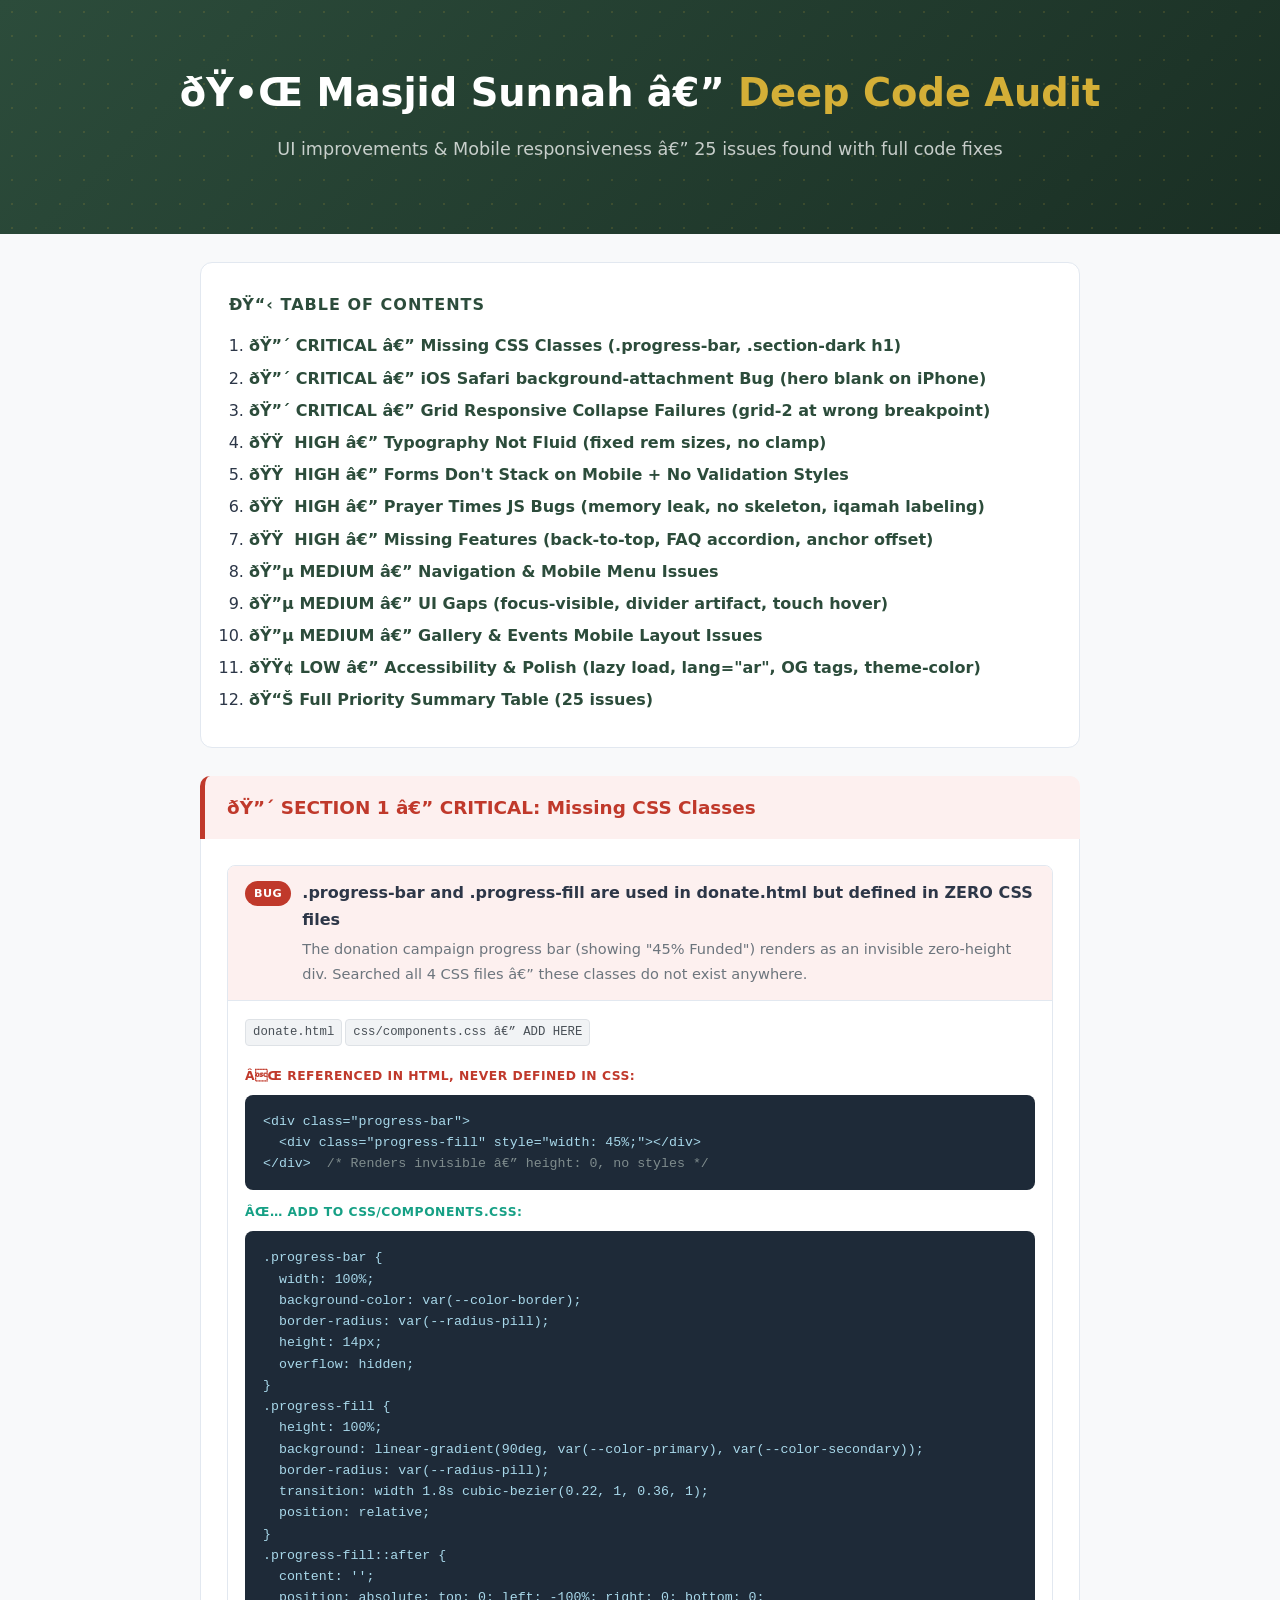
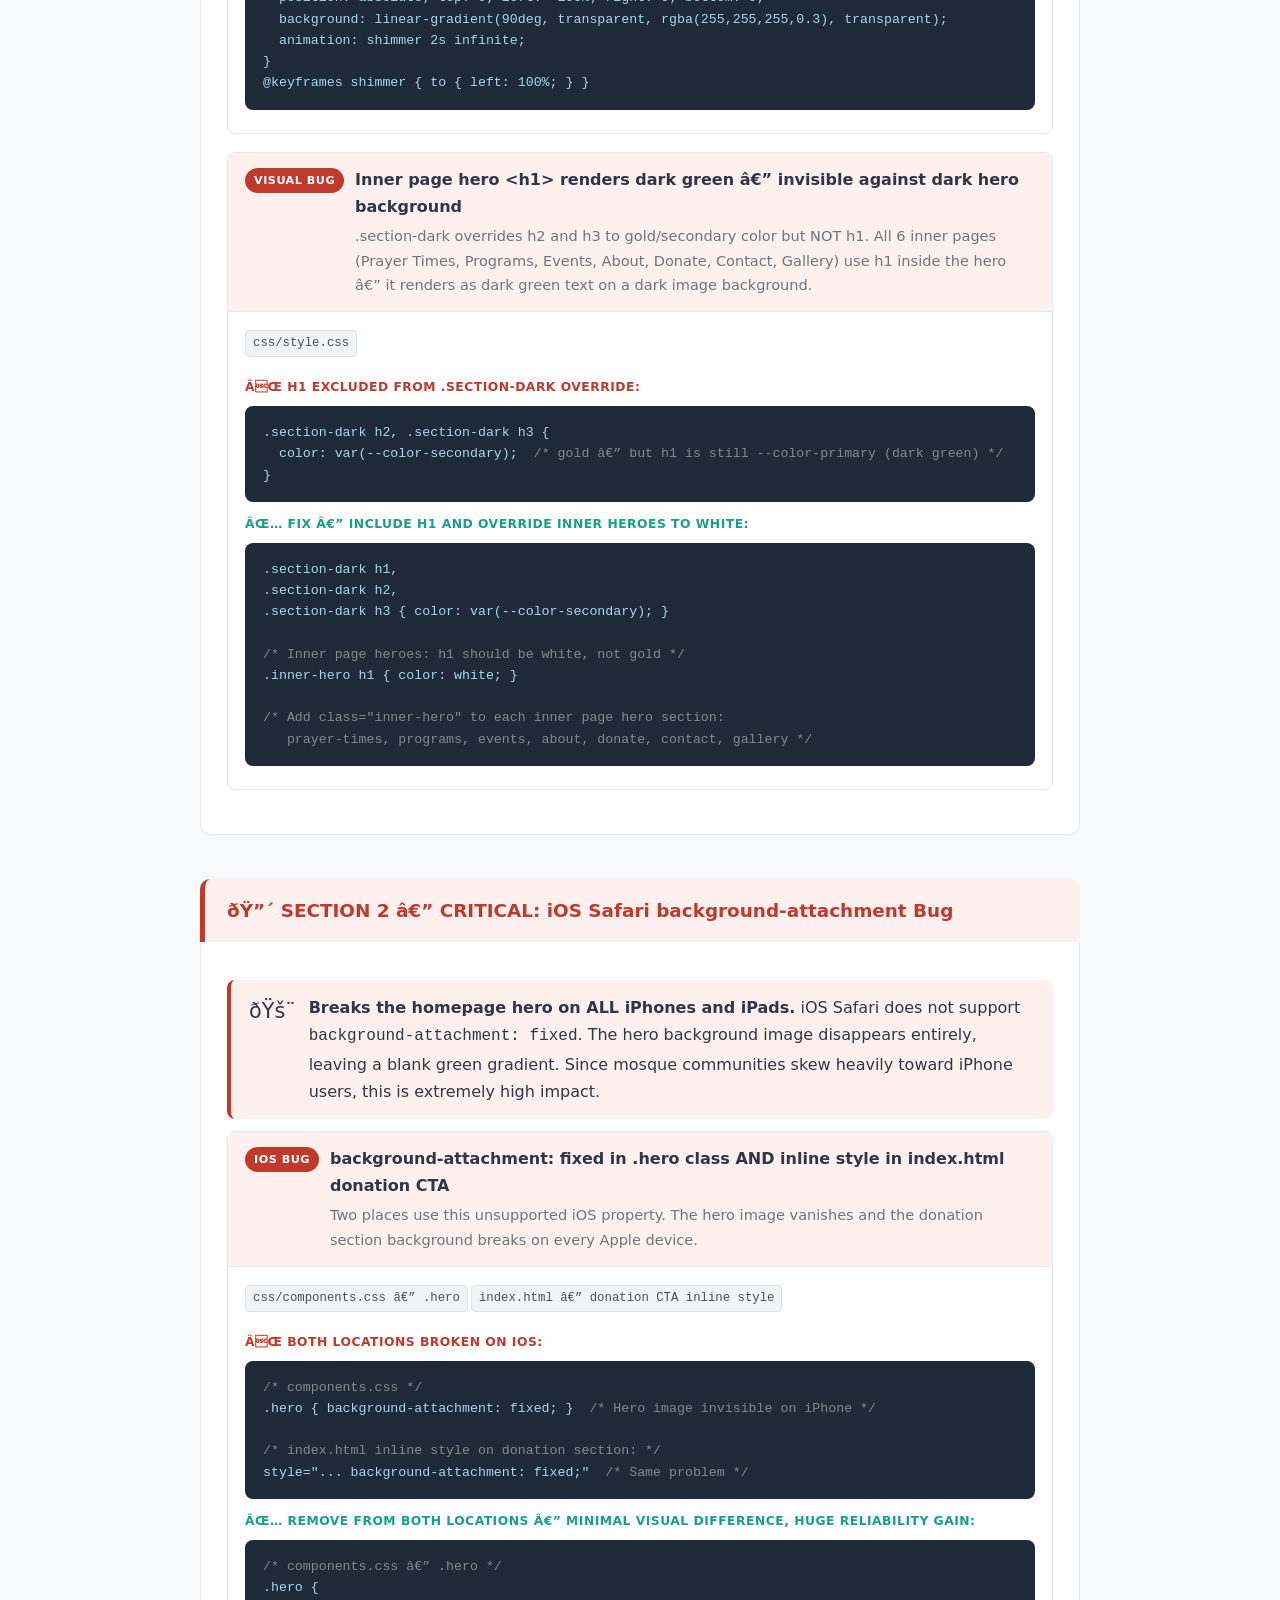
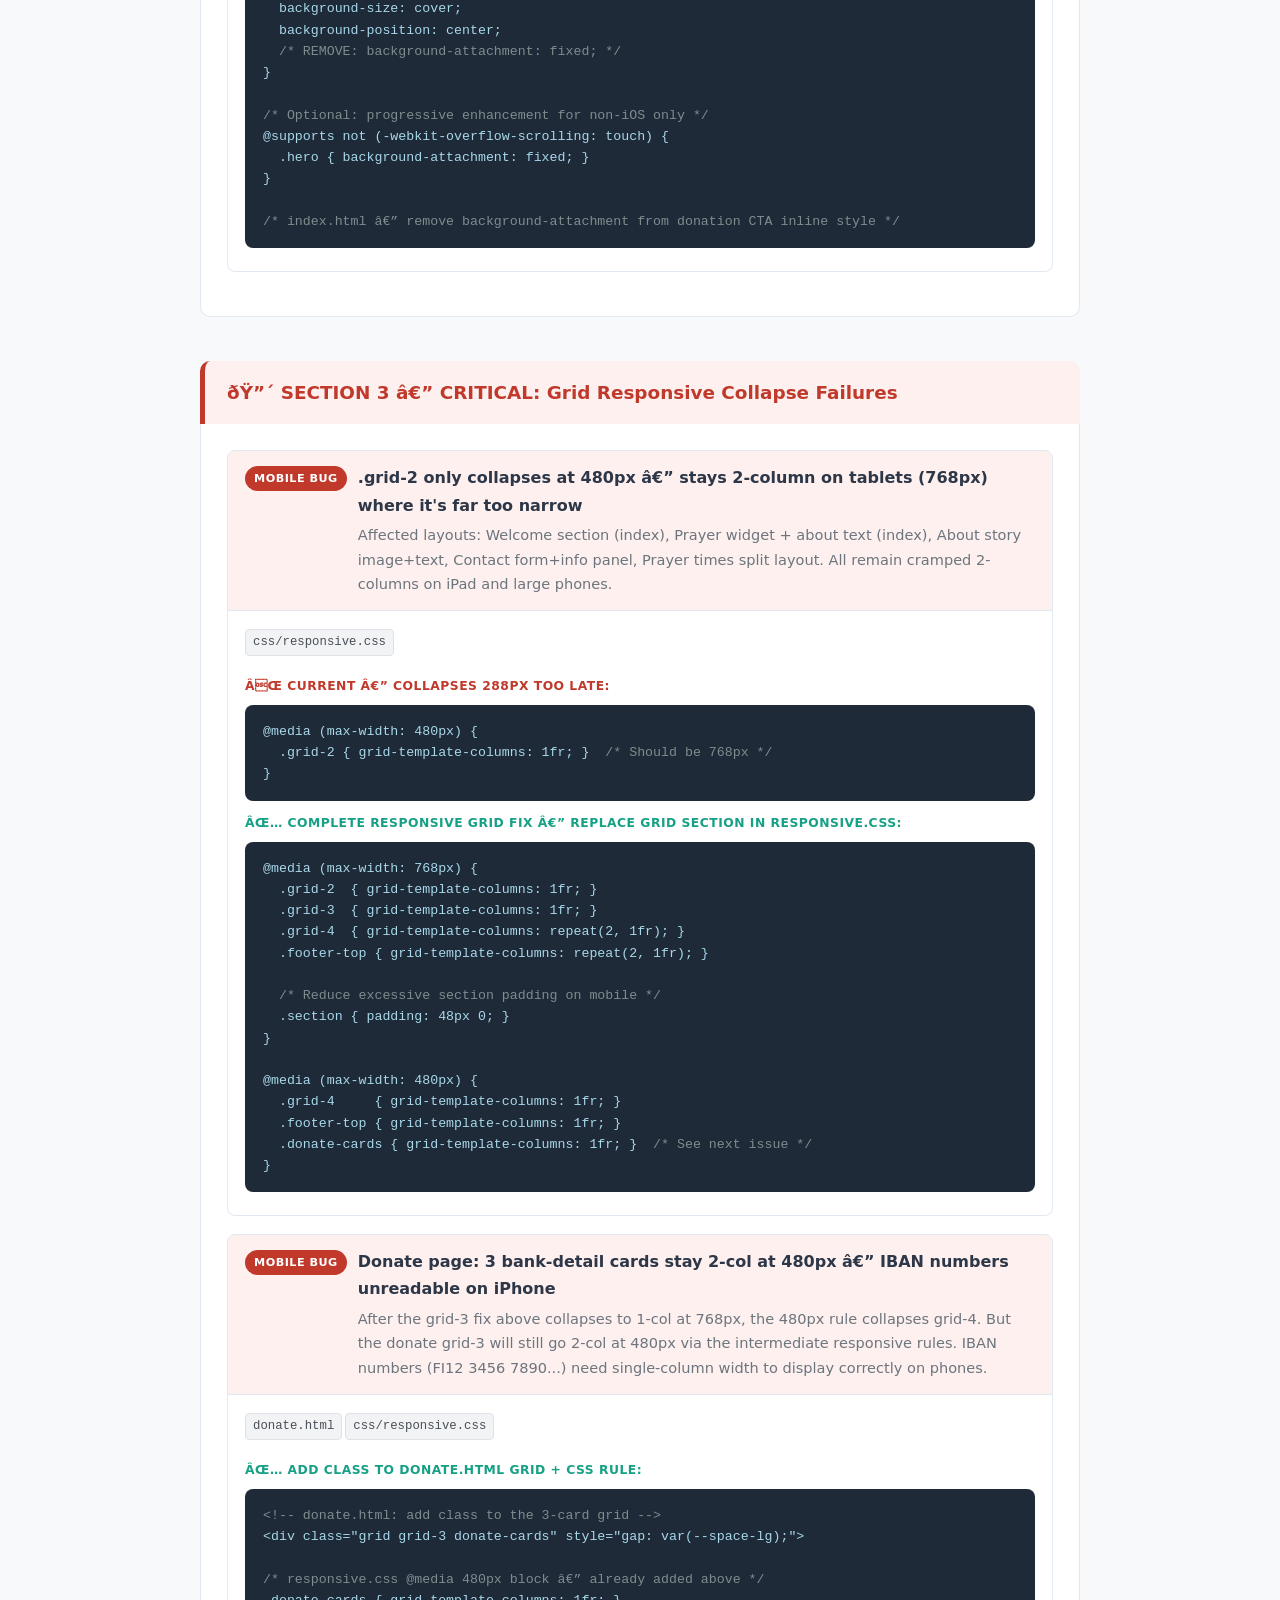
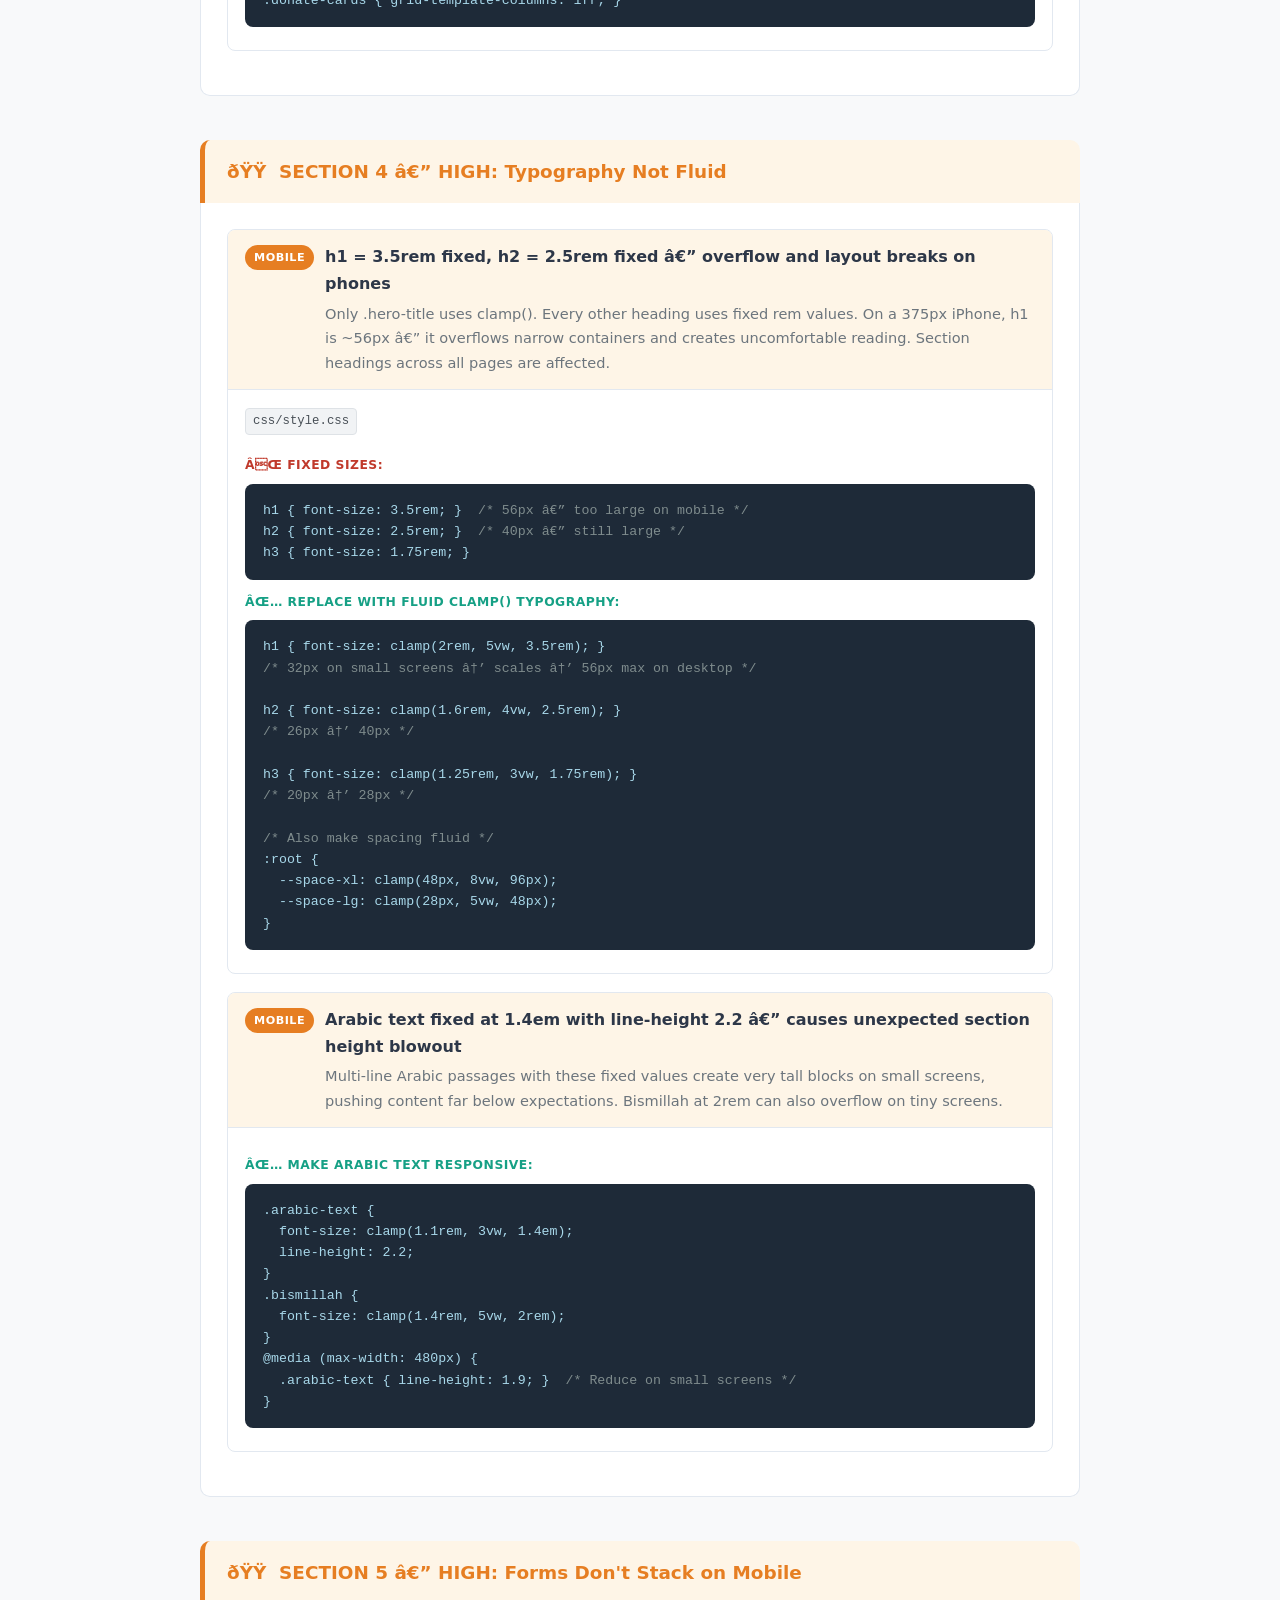
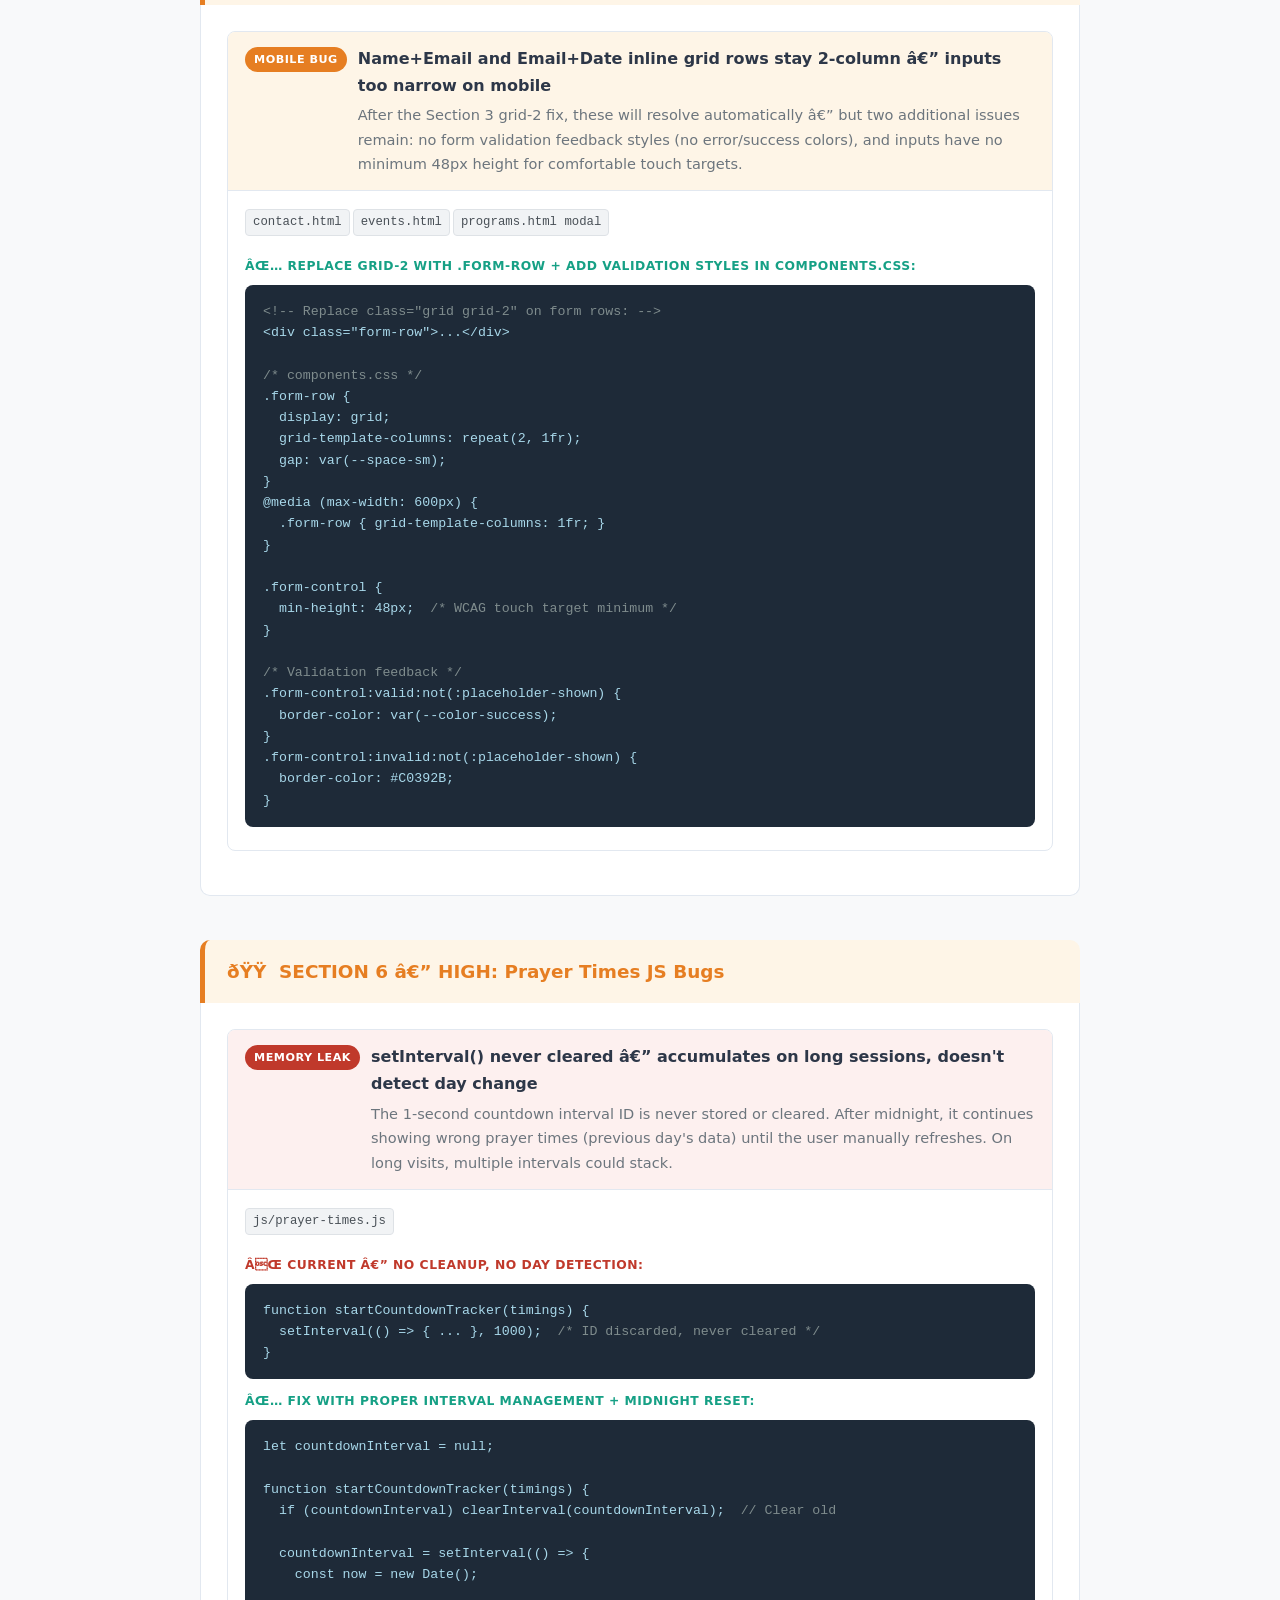
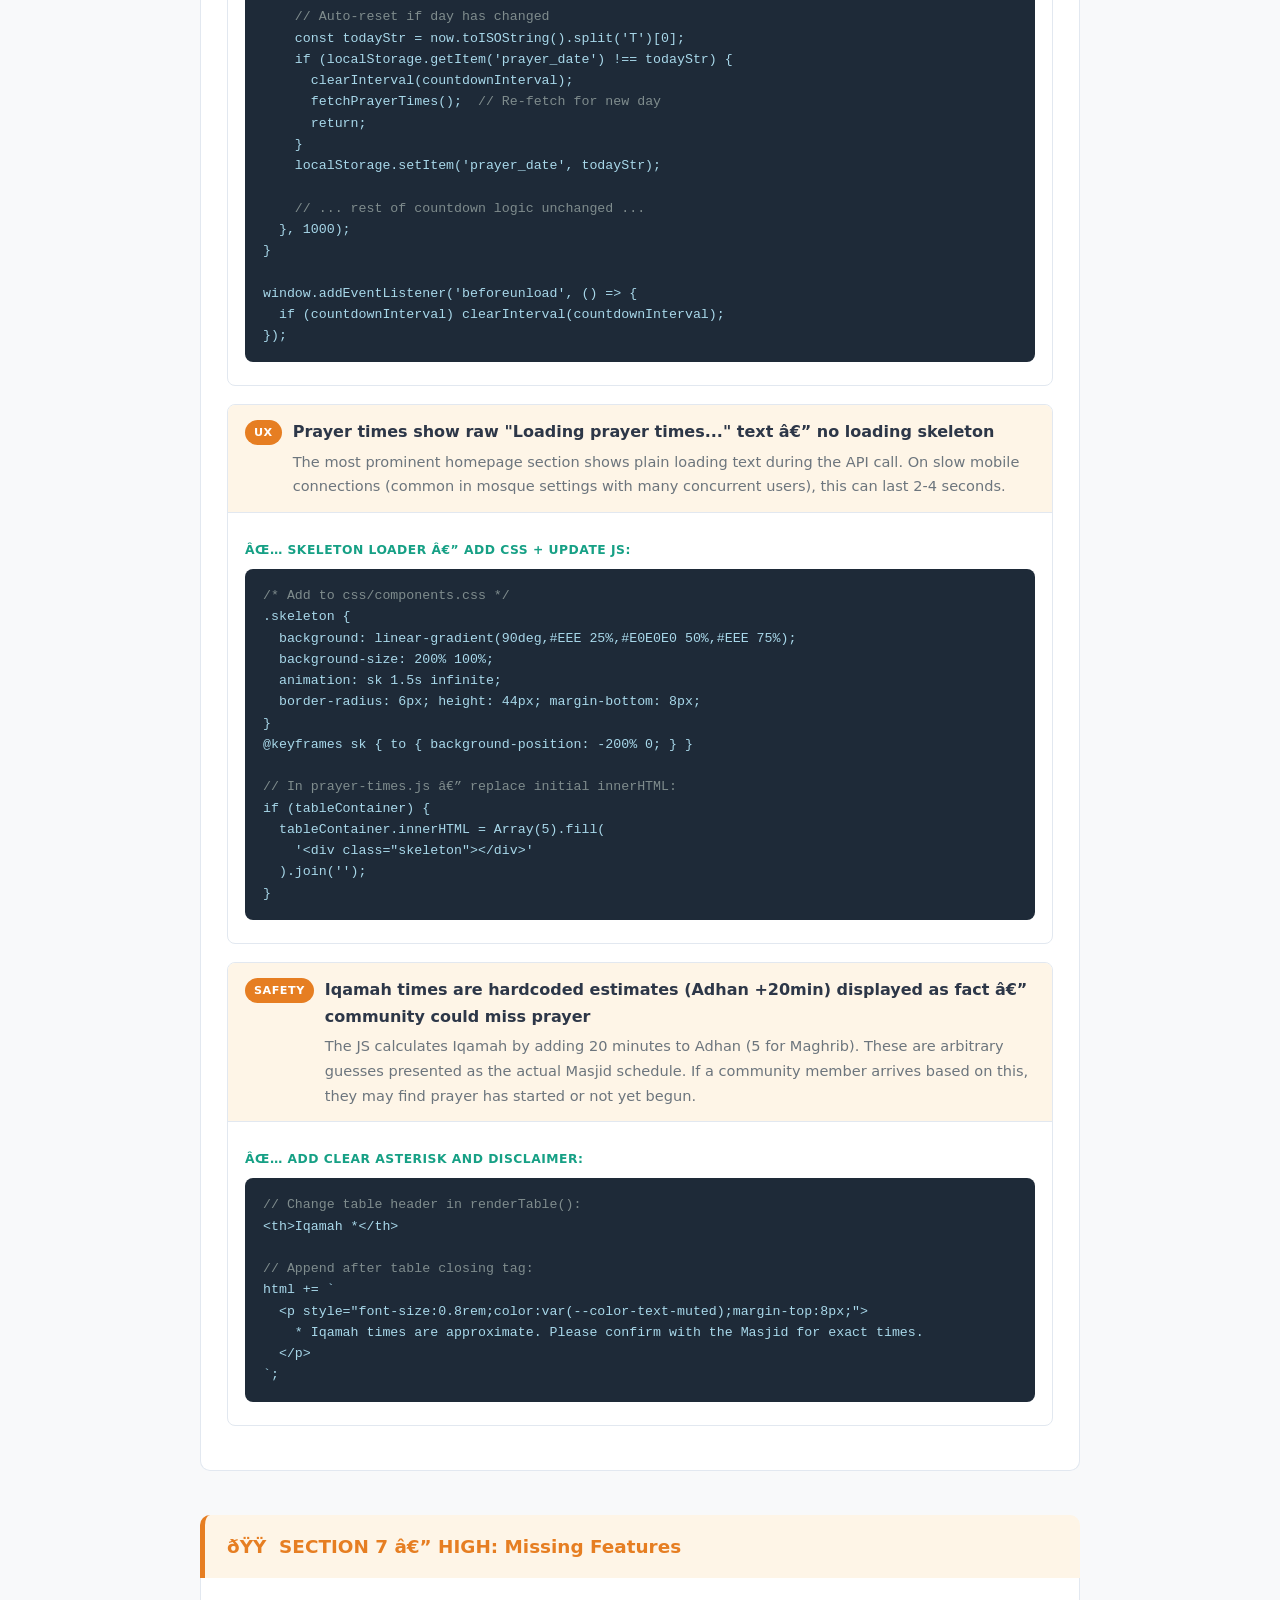
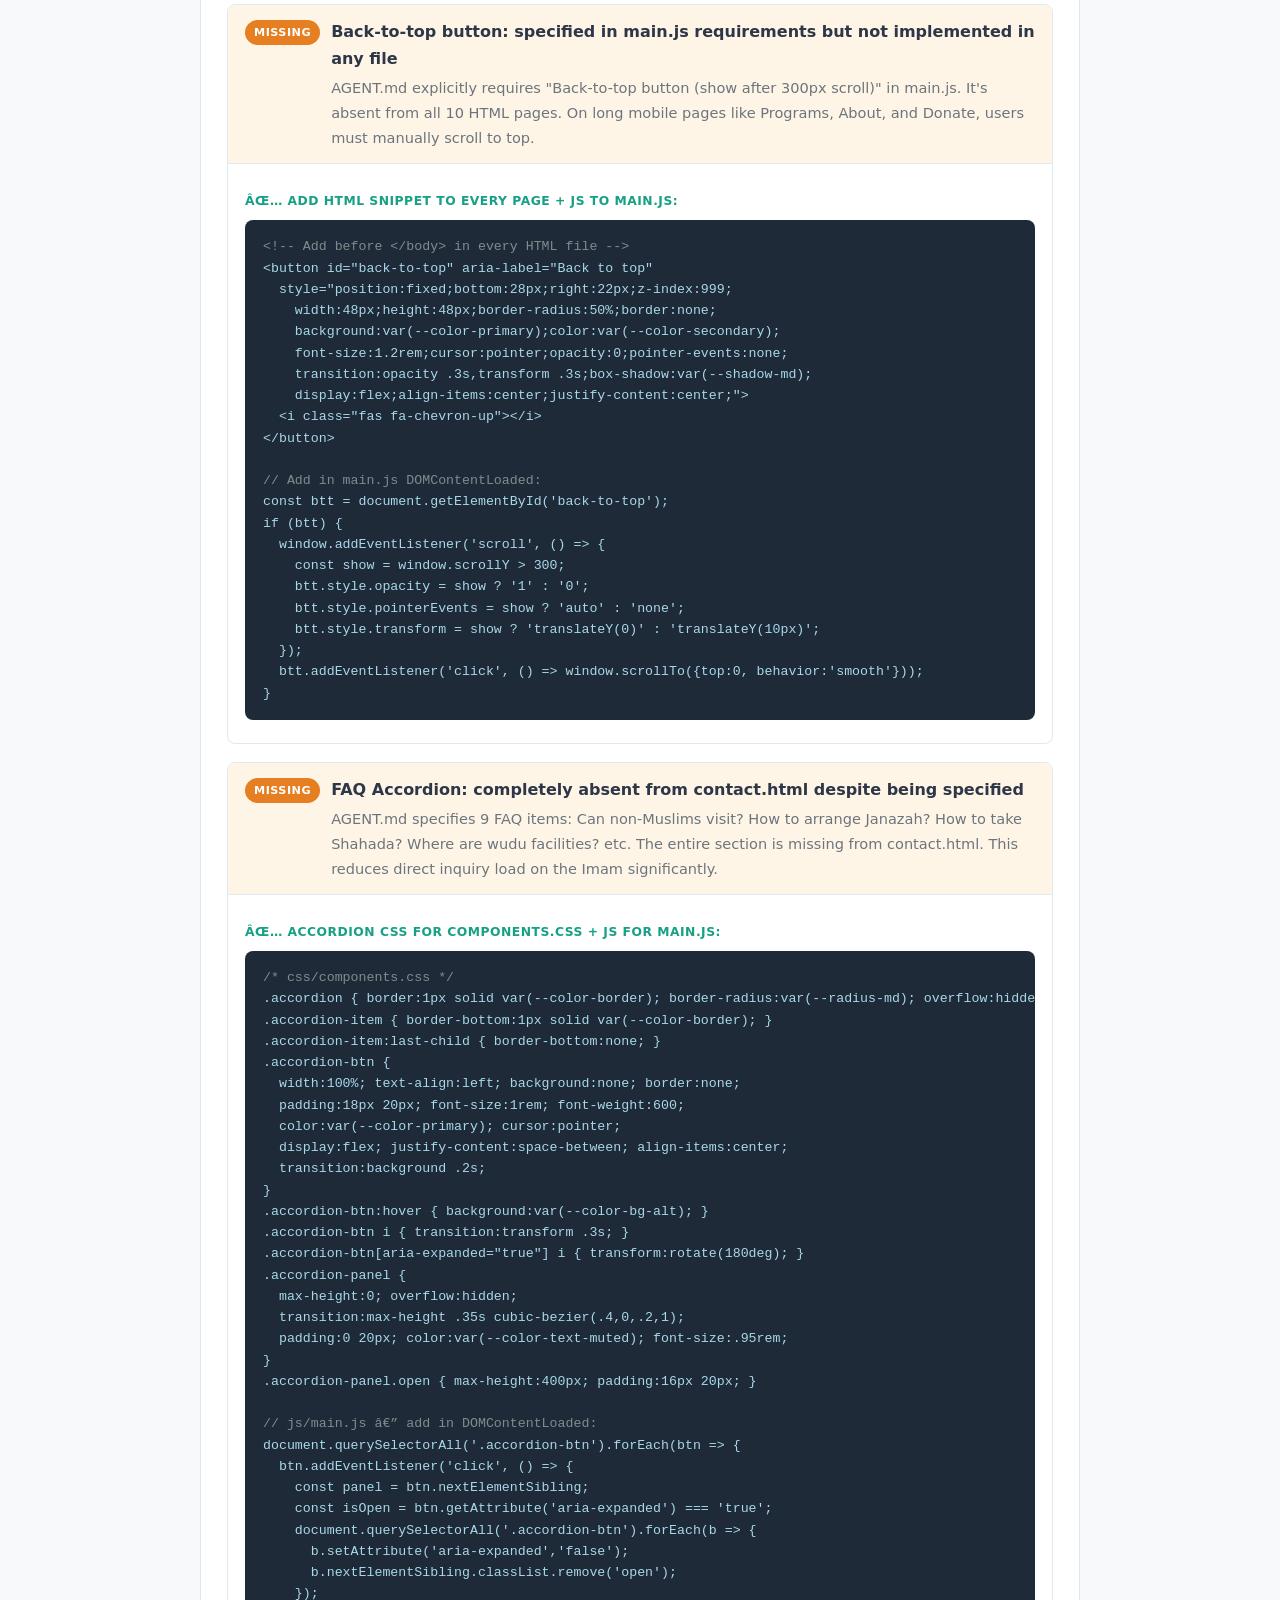
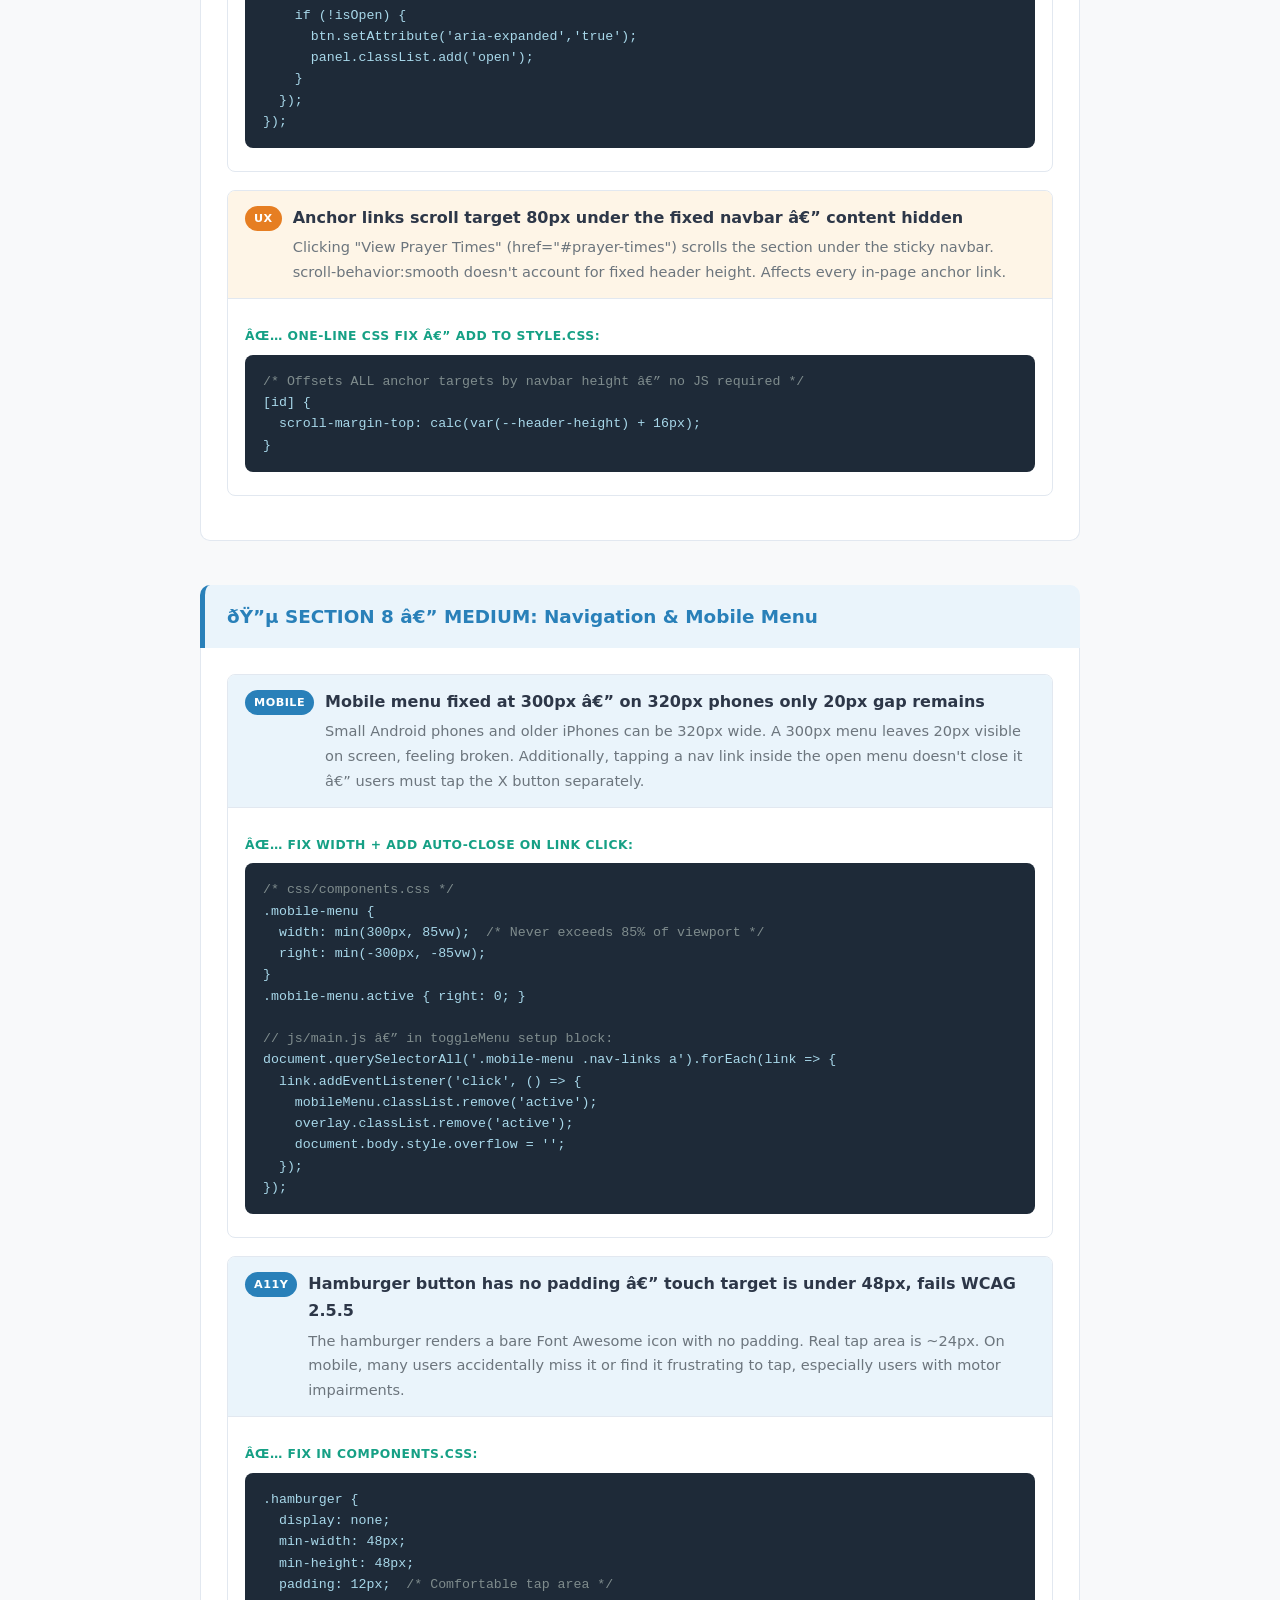
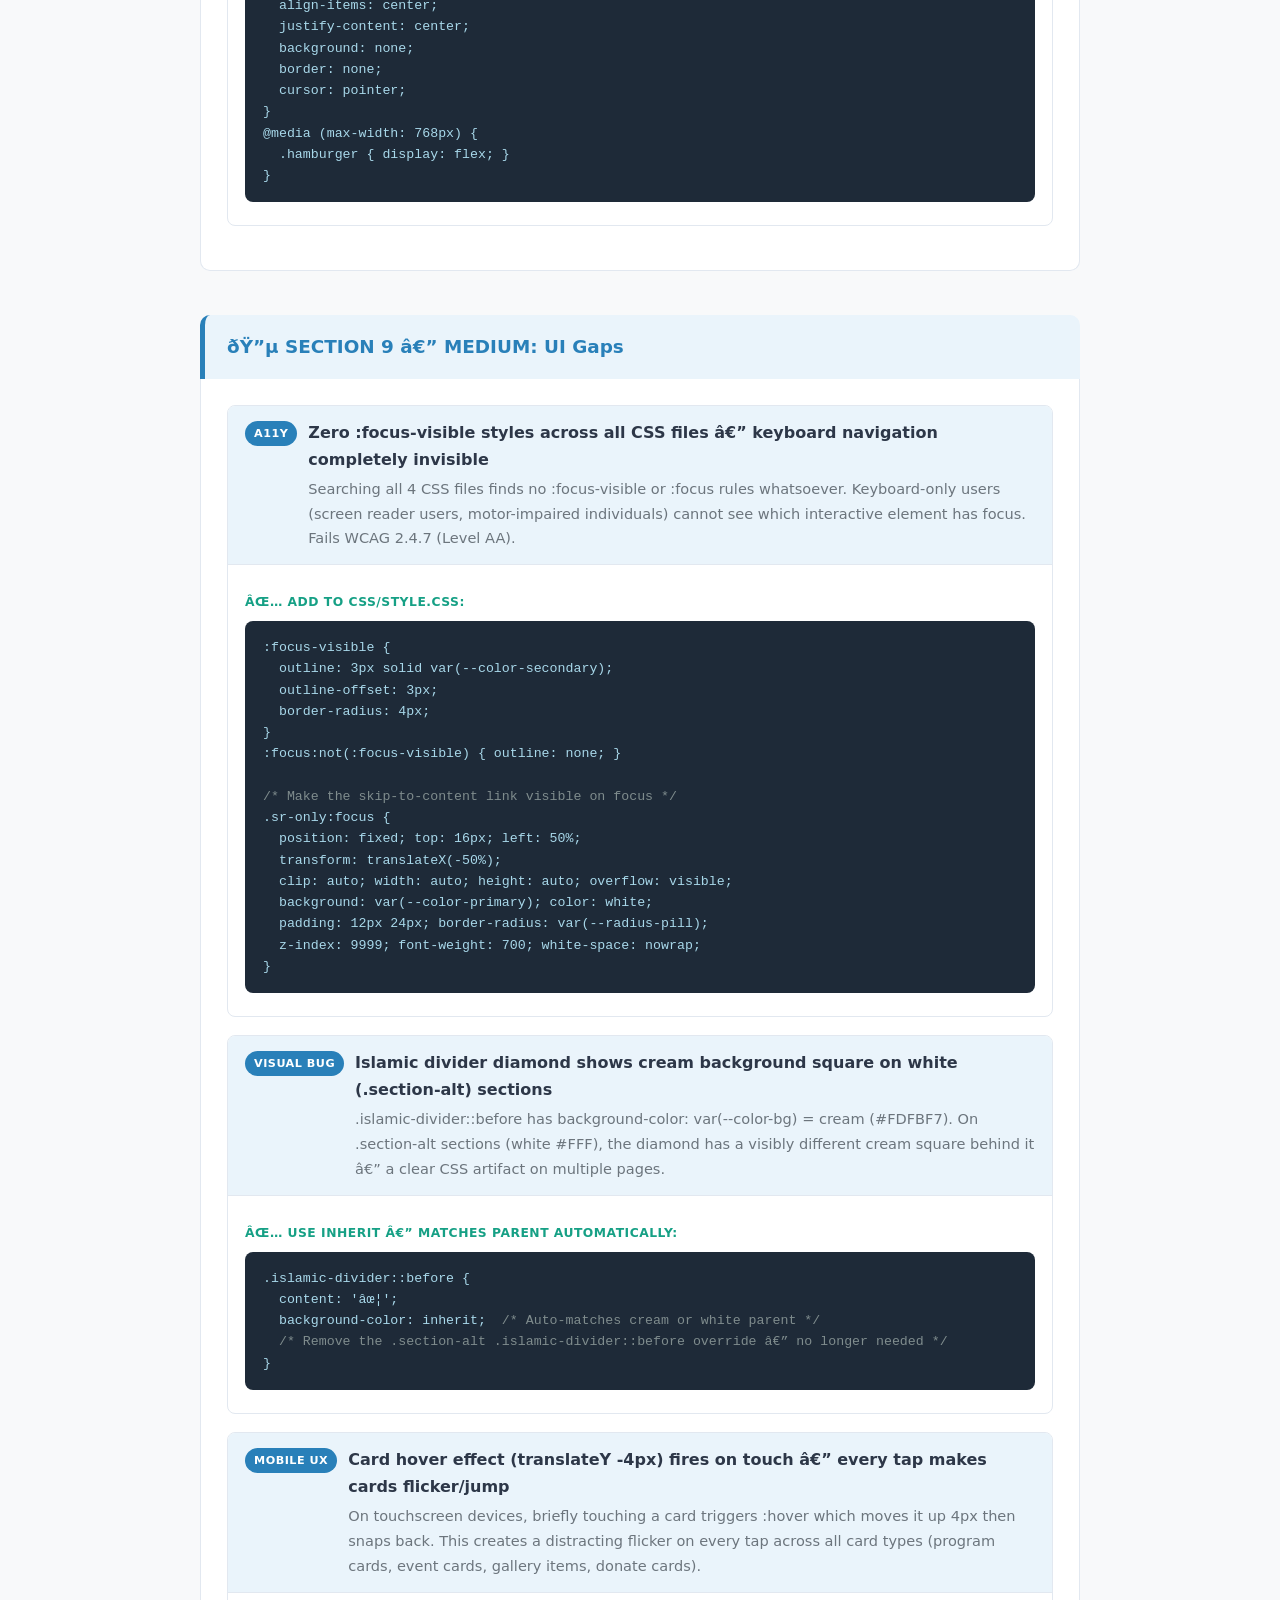
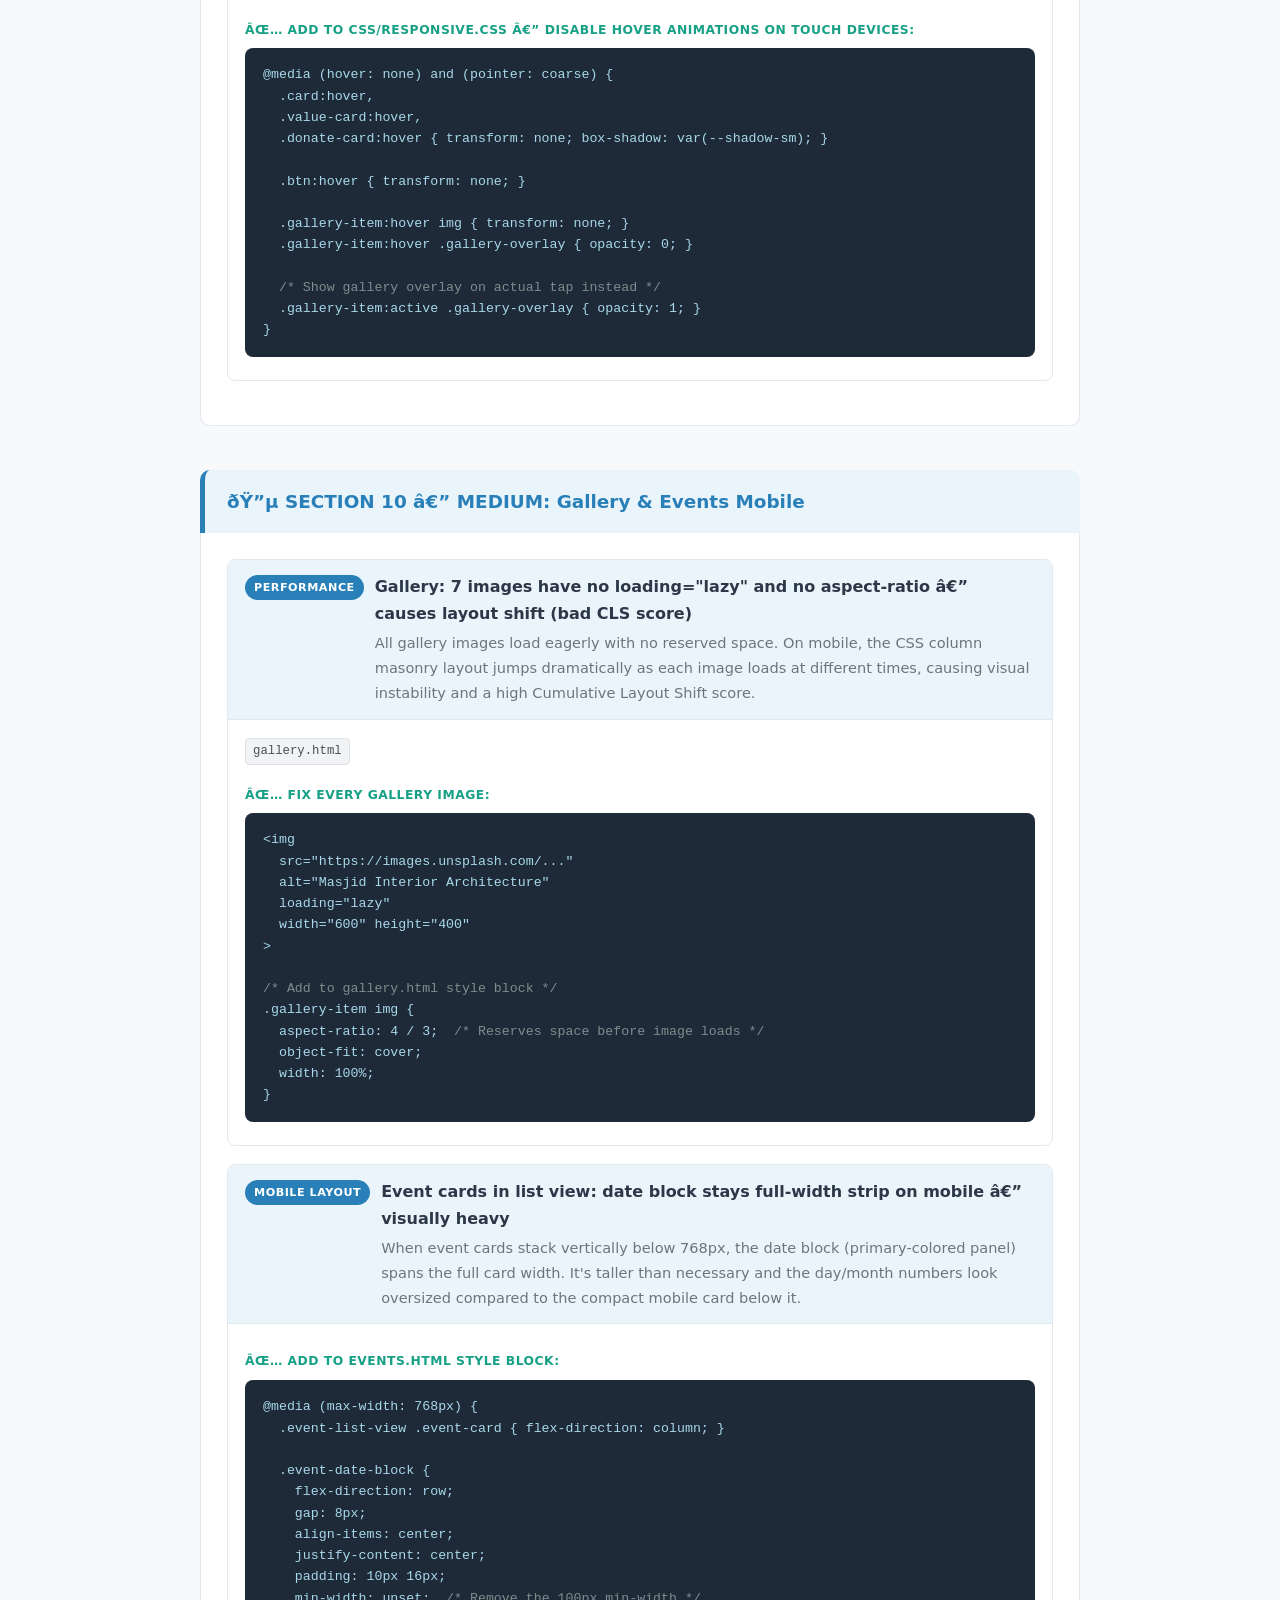
<file: masjid-audit-report.html>
<!DOCTYPE html>
<html lang="en">
<head>
<meta charset="UTF-8">
<meta name="viewport" content="width=device-width, initial-scale=1.0">
<title>Masjid Sunnah â€” Deep Code Audit</title>
<style>
:root{--green:#2C4C3B;--gold:#D4AF37;--red:#C0392B;--orange:#E67E22;--blue:#2980B9;--teal:#16A085;--bg:#F8F9FA;--card:#FFF;--text:#2D3748;--muted:#6C757D;--border:#E2E8F0;--code:#1E2A38;}
*{box-sizing:border-box;margin:0;padding:0;}
body{font-family:'Segoe UI',system-ui,sans-serif;background:var(--bg);color:var(--text);line-height:1.7;}
.hdr{background:linear-gradient(135deg,var(--green),#1a2f24);color:#fff;padding:60px 40px;text-align:center;position:relative;overflow:hidden;}
.hdr::before{content:'';position:absolute;inset:0;background-image:radial-gradient(rgba(212,175,55,.15) 1px,transparent 1px);background-size:24px 24px;}
.hdr h1{font-size:2.4rem;margin-bottom:10px;position:relative;}
.hdr p{color:rgba(255,255,255,.75);font-size:1.1rem;position:relative;}
.gold{color:var(--gold);}
.wrap{max-width:920px;margin:0 auto;padding:0 20px 60px;}
.toc{background:var(--card);border:1px solid var(--border);border-radius:12px;padding:28px;margin:28px 0;}
.toc h2{color:var(--green);margin-bottom:14px;font-size:1rem;text-transform:uppercase;letter-spacing:1px;}
.toc ol{padding-left:20px;}
.toc li{margin-bottom:5px;}
.toc a{color:var(--green);font-weight:600;text-decoration:none;}
.toc a:hover{color:var(--gold);}
.sec{margin-bottom:44px;}
.sec-hdr{display:flex;align-items:center;gap:12px;padding:16px 22px;border-radius:10px 10px 0 0;font-size:1.15rem;font-weight:700;border-left:5px solid;}
.sec-hdr.cr{background:#FDF0EF;border-color:var(--red);color:var(--red);}
.sec-hdr.hi{background:#FEF5E7;border-color:var(--orange);color:var(--orange);}
.sec-hdr.md{background:#EAF4FB;border-color:var(--blue);color:var(--blue);}
.sec-hdr.lo{background:#EAFAF1;border-color:var(--teal);color:var(--teal);}
.sec-body{background:var(--card);border:1px solid var(--border);border-top:none;border-radius:0 0 10px 10px;padding:26px;}
.issue{border:1px solid var(--border);border-radius:8px;margin-bottom:18px;overflow:hidden;}
.ih{padding:13px 17px;display:flex;align-items:flex-start;gap:11px;}
.ih.bug{background:#FDF0EF;}.ih.warn{background:#FEF5E7;}.ih.info{background:#EAF4FB;}
.badge{font-size:.7rem;font-weight:800;padding:3px 9px;border-radius:99px;text-transform:uppercase;letter-spacing:.5px;white-space:nowrap;margin-top:2px;}
.badge.bug{background:var(--red);color:#fff;}.badge.warn{background:var(--orange);color:#fff;}.badge.info{background:var(--blue);color:#fff;}
.it{font-weight:700;font-size:1rem;}
.id{color:var(--muted);font-size:.91rem;margin-top:4px;}
.ib{padding:15px 17px;border-top:1px solid var(--border);}
.ft{display:inline-block;font-size:.77rem;background:#F1F3F5;border:1px solid #DEE2E6;border-radius:4px;padding:2px 7px;font-family:monospace;color:#495057;margin:0 3px 8px 0;}
pre{background:var(--code);color:#A8D8EA;padding:16px 18px;border-radius:8px;overflow-x:auto;font-size:.83rem;line-height:1.6;margin:8px 0;}
code{font-family:'Consolas',monospace;}
.cm{color:#7F8C8D;}
.fl{font-size:.77rem;font-weight:700;color:var(--teal);text-transform:uppercase;letter-spacing:.5px;margin:12px 0 5px;}
.pl{font-size:.77rem;font-weight:700;color:var(--red);text-transform:uppercase;letter-spacing:.5px;margin:12px 0 5px;}
.callout{border-radius:8px;padding:14px 18px;margin:12px 0;display:flex;gap:13px;align-items:flex-start;}
.callout.d{background:#FDF0EF;border-left:4px solid var(--red);}
.callout.t{background:#EAFAF1;border-left:4px solid var(--teal);}
.callout.n{background:#EAF4FB;border-left:4px solid var(--blue);}
.ci{font-size:1.3rem;flex-shrink:0;}
table{width:100%;border-collapse:collapse;margin:10px 0;font-size:.87rem;}
th{background:var(--green);color:#fff;padding:10px 13px;text-align:left;}
td{padding:9px 13px;border-bottom:1px solid var(--border);vertical-align:top;}
tr:nth-child(even) td{background:#FAFAFA;}
tr:last-child td{border-bottom:none;}
.dot{display:inline-block;width:9px;height:9px;border-radius:50%;margin-right:6px;}
.dot.r{background:var(--red);}.dot.o{background:var(--orange);}.dot.b{background:var(--blue);}.dot.g{background:var(--teal);}
h3{color:var(--green);margin:14px 0 7px;font-size:.98rem;}
p{margin-bottom:9px;}
hr{border:none;border-top:1px solid var(--border);margin:20px 0;}
.ftr{background:var(--green);color:rgba(255,255,255,.7);text-align:center;padding:28px;font-size:.9rem;margin-top:40px;}
.ftr .ar{font-family:Georgia,serif;font-size:1.4rem;color:var(--gold);margin-bottom:8px;direction:rtl;}
</style>
</head>
<body>

<div class="hdr">
<h1>ðŸ•Œ Masjid Sunnah â€” <span class="gold">Deep Code Audit</span></h1>
<p>UI improvements &amp; Mobile responsiveness â€” 25 issues found with full code fixes</p>
</div>

<div class="wrap">
<div class="toc">
<h2>ðŸ“‹ Table of Contents</h2>
<ol>
<li><a href="#s1">ðŸ”´ CRITICAL â€” Missing CSS Classes (.progress-bar, .section-dark h1)</a></li>
<li><a href="#s2">ðŸ”´ CRITICAL â€” iOS Safari background-attachment Bug (hero blank on iPhone)</a></li>
<li><a href="#s3">ðŸ”´ CRITICAL â€” Grid Responsive Collapse Failures (grid-2 at wrong breakpoint)</a></li>
<li><a href="#s4">ðŸŸ  HIGH â€” Typography Not Fluid (fixed rem sizes, no clamp)</a></li>
<li><a href="#s5">ðŸŸ  HIGH â€” Forms Don't Stack on Mobile + No Validation Styles</a></li>
<li><a href="#s6">ðŸŸ  HIGH â€” Prayer Times JS Bugs (memory leak, no skeleton, iqamah labeling)</a></li>
<li><a href="#s7">ðŸŸ  HIGH â€” Missing Features (back-to-top, FAQ accordion, anchor offset)</a></li>
<li><a href="#s8">ðŸ”µ MEDIUM â€” Navigation &amp; Mobile Menu Issues</a></li>
<li><a href="#s9">ðŸ”µ MEDIUM â€” UI Gaps (focus-visible, divider artifact, touch hover)</a></li>
<li><a href="#s10">ðŸ”µ MEDIUM â€” Gallery &amp; Events Mobile Layout Issues</a></li>
<li><a href="#s11">ðŸŸ¢ LOW â€” Accessibility &amp; Polish (lazy load, lang="ar", OG tags, theme-color)</a></li>
<li><a href="#s12">ðŸ“Š Full Priority Summary Table (25 issues)</a></li>
</ol>
</div>

<!-- ====== S1 ====== -->
<div class="sec" id="s1">
<div class="sec-hdr cr">ðŸ”´ SECTION 1 â€” CRITICAL: Missing CSS Classes</div>
<div class="sec-body">

<div class="issue">
<div class="ih bug"><span class="badge bug">Bug</span>
<div><div class="it">.progress-bar and .progress-fill are used in donate.html but defined in ZERO CSS files</div>
<div class="id">The donation campaign progress bar (showing "45% Funded") renders as an invisible zero-height div. Searched all 4 CSS files â€” these classes do not exist anywhere.</div></div></div>
<div class="ib">
<span class="ft">donate.html</span><span class="ft">css/components.css â€” ADD HERE</span>
<div class="pl">âŒ Referenced in HTML, never defined in CSS:</div>
<pre><code>&lt;div class="progress-bar"&gt;
  &lt;div class="progress-fill" style="width: 45%;"&gt;&lt;/div&gt;
&lt;/div&gt;  <span class="cm">/* Renders invisible â€” height: 0, no styles */</span></code></pre>
<div class="fl">âœ… Add to css/components.css:</div>
<pre><code>.progress-bar {
  width: 100%;
  background-color: var(--color-border);
  border-radius: var(--radius-pill);
  height: 14px;
  overflow: hidden;
}
.progress-fill {
  height: 100%;
  background: linear-gradient(90deg, var(--color-primary), var(--color-secondary));
  border-radius: var(--radius-pill);
  transition: width 1.8s cubic-bezier(0.22, 1, 0.36, 1);
  position: relative;
}
.progress-fill::after {
  content: '';
  position: absolute; top: 0; left: -100%; right: 0; bottom: 0;
  background: linear-gradient(90deg, transparent, rgba(255,255,255,0.3), transparent);
  animation: shimmer 2s infinite;
}
@keyframes shimmer { to { left: 100%; } }</code></pre>
</div></div>

<div class="issue">
<div class="ih bug"><span class="badge bug">Visual Bug</span>
<div><div class="it">Inner page hero &lt;h1&gt; renders dark green â€” invisible against dark hero background</div>
<div class="id">.section-dark overrides h2 and h3 to gold/secondary color but NOT h1. All 6 inner pages (Prayer Times, Programs, Events, About, Donate, Contact, Gallery) use h1 inside the hero â€” it renders as dark green text on a dark image background.</div></div></div>
<div class="ib">
<span class="ft">css/style.css</span>
<div class="pl">âŒ h1 excluded from .section-dark override:</div>
<pre><code>.section-dark h2, .section-dark h3 {
  color: var(--color-secondary);  <span class="cm">/* gold â€” but h1 is still --color-primary (dark green) */</span>
}</code></pre>
<div class="fl">âœ… Fix â€” include h1 and override inner heroes to white:</div>
<pre><code>.section-dark h1,
.section-dark h2,
.section-dark h3 { color: var(--color-secondary); }

<span class="cm">/* Inner page heroes: h1 should be white, not gold */</span>
.inner-hero h1 { color: white; }

<span class="cm">/* Add class="inner-hero" to each inner page hero section:
   prayer-times, programs, events, about, donate, contact, gallery */</span></code></pre>
</div></div>

</div></div>

<!-- ====== S2 ====== -->
<div class="sec" id="s2">
<div class="sec-hdr cr">ðŸ”´ SECTION 2 â€” CRITICAL: iOS Safari background-attachment Bug</div>
<div class="sec-body">
<div class="callout d"><span class="ci">ðŸš¨</span>
<div><strong>Breaks the homepage hero on ALL iPhones and iPads.</strong> iOS Safari does not support <code>background-attachment: fixed</code>. The hero background image disappears entirely, leaving a blank green gradient. Since mosque communities skew heavily toward iPhone users, this is extremely high impact.</div></div>

<div class="issue">
<div class="ih bug"><span class="badge bug">iOS Bug</span>
<div><div class="it">background-attachment: fixed in .hero class AND inline style in index.html donation CTA</div>
<div class="id">Two places use this unsupported iOS property. The hero image vanishes and the donation section background breaks on every Apple device.</div></div></div>
<div class="ib">
<span class="ft">css/components.css â€” .hero</span><span class="ft">index.html â€” donation CTA inline style</span>
<div class="pl">âŒ Both locations broken on iOS:</div>
<pre><code><span class="cm">/* components.css */</span>
.hero { background-attachment: fixed; }  <span class="cm">/* Hero image invisible on iPhone */</span>

<span class="cm">/* index.html inline style on donation section: */</span>
style="... background-attachment: fixed;"  <span class="cm">/* Same problem */</span></code></pre>
<div class="fl">âœ… Remove from both locations â€” minimal visual difference, huge reliability gain:</div>
<pre><code><span class="cm">/* components.css â€” .hero */</span>
.hero {
  background-size: cover;
  background-position: center;
  <span class="cm">/* REMOVE: background-attachment: fixed; */</span>
}

<span class="cm">/* Optional: progressive enhancement for non-iOS only */</span>
@supports not (-webkit-overflow-scrolling: touch) {
  .hero { background-attachment: fixed; }
}

<span class="cm">/* index.html â€” remove background-attachment from donation CTA inline style */</span></code></pre>
</div></div>
</div></div>

<!-- ====== S3 ====== -->
<div class="sec" id="s3">
<div class="sec-hdr cr">ðŸ”´ SECTION 3 â€” CRITICAL: Grid Responsive Collapse Failures</div>
<div class="sec-body">

<div class="issue">
<div class="ih bug"><span class="badge bug">Mobile Bug</span>
<div><div class="it">.grid-2 only collapses at 480px â€” stays 2-column on tablets (768px) where it's far too narrow</div>
<div class="id">Affected layouts: Welcome section (index), Prayer widget + about text (index), About story image+text, Contact form+info panel, Prayer times split layout. All remain cramped 2-columns on iPad and large phones.</div></div></div>
<div class="ib">
<span class="ft">css/responsive.css</span>
<div class="pl">âŒ Current â€” collapses 288px too late:</div>
<pre><code>@media (max-width: 480px) {
  .grid-2 { grid-template-columns: 1fr; }  <span class="cm">/* Should be 768px */</span>
}</code></pre>
<div class="fl">âœ… Complete responsive grid fix â€” replace grid section in responsive.css:</div>
<pre><code>@media (max-width: 768px) {
  .grid-2  { grid-template-columns: 1fr; }
  .grid-3  { grid-template-columns: 1fr; }
  .grid-4  { grid-template-columns: repeat(2, 1fr); }
  .footer-top { grid-template-columns: repeat(2, 1fr); }

  <span class="cm">/* Reduce excessive section padding on mobile */</span>
  .section { padding: 48px 0; }
}

@media (max-width: 480px) {
  .grid-4     { grid-template-columns: 1fr; }
  .footer-top { grid-template-columns: 1fr; }
  .donate-cards { grid-template-columns: 1fr; }  <span class="cm">/* See next issue */</span>
}</code></pre>
</div></div>

<div class="issue">
<div class="ih bug"><span class="badge bug">Mobile Bug</span>
<div><div class="it">Donate page: 3 bank-detail cards stay 2-col at 480px â€” IBAN numbers unreadable on iPhone</div>
<div class="id">After the grid-3 fix above collapses to 1-col at 768px, the 480px rule collapses grid-4. But the donate grid-3 will still go 2-col at 480px via the intermediate responsive rules. IBAN numbers (FI12 3456 7890...) need single-column width to display correctly on phones.</div></div></div>
<div class="ib">
<span class="ft">donate.html</span><span class="ft">css/responsive.css</span>
<div class="fl">âœ… Add class to donate.html grid + CSS rule:</div>
<pre><code><span class="cm">&lt;!-- donate.html: add class to the 3-card grid --&gt;</span>
&lt;div class="grid grid-3 donate-cards" style="gap: var(--space-lg);"&gt;

<span class="cm">/* responsive.css @media 480px block â€” already added above */</span>
.donate-cards { grid-template-columns: 1fr; }</code></pre>
</div></div>

</div></div>

<!-- ====== S4 ====== -->
<div class="sec" id="s4">
<div class="sec-hdr hi">ðŸŸ  SECTION 4 â€” HIGH: Typography Not Fluid</div>
<div class="sec-body">

<div class="issue">
<div class="ih warn"><span class="badge warn">Mobile</span>
<div><div class="it">h1 = 3.5rem fixed, h2 = 2.5rem fixed â€” overflow and layout breaks on phones</div>
<div class="id">Only .hero-title uses clamp(). Every other heading uses fixed rem values. On a 375px iPhone, h1 is ~56px â€” it overflows narrow containers and creates uncomfortable reading. Section headings across all pages are affected.</div></div></div>
<div class="ib">
<span class="ft">css/style.css</span>
<div class="pl">âŒ Fixed sizes:</div>
<pre><code>h1 { font-size: 3.5rem; }  <span class="cm">/* 56px â€” too large on mobile */</span>
h2 { font-size: 2.5rem; }  <span class="cm">/* 40px â€” still large */</span>
h3 { font-size: 1.75rem; }</code></pre>
<div class="fl">âœ… Replace with fluid clamp() typography:</div>
<pre><code>h1 { font-size: clamp(2rem, 5vw, 3.5rem); }
<span class="cm">/* 32px on small screens â†’ scales â†’ 56px max on desktop */</span>

h2 { font-size: clamp(1.6rem, 4vw, 2.5rem); }
<span class="cm">/* 26px â†’ 40px */</span>

h3 { font-size: clamp(1.25rem, 3vw, 1.75rem); }
<span class="cm">/* 20px â†’ 28px */</span>

<span class="cm">/* Also make spacing fluid */</span>
:root {
  --space-xl: clamp(48px, 8vw, 96px);
  --space-lg: clamp(28px, 5vw, 48px);
}</code></pre>
</div></div>

<div class="issue">
<div class="ih warn"><span class="badge warn">Mobile</span>
<div><div class="it">Arabic text fixed at 1.4em with line-height 2.2 â€” causes unexpected section height blowout</div>
<div class="id">Multi-line Arabic passages with these fixed values create very tall blocks on small screens, pushing content far below expectations. Bismillah at 2rem can also overflow on tiny screens.</div></div></div>
<div class="ib">
<div class="fl">âœ… Make Arabic text responsive:</div>
<pre><code>.arabic-text {
  font-size: clamp(1.1rem, 3vw, 1.4em);
  line-height: 2.2;
}
.bismillah {
  font-size: clamp(1.4rem, 5vw, 2rem);
}
@media (max-width: 480px) {
  .arabic-text { line-height: 1.9; }  <span class="cm">/* Reduce on small screens */</span>
}</code></pre>
</div></div>

</div></div>

<!-- ====== S5 ====== -->
<div class="sec" id="s5">
<div class="sec-hdr hi">ðŸŸ  SECTION 5 â€” HIGH: Forms Don't Stack on Mobile</div>
<div class="sec-body">

<div class="issue">
<div class="ih warn"><span class="badge warn">Mobile Bug</span>
<div><div class="it">Name+Email and Email+Date inline grid rows stay 2-column â€” inputs too narrow on mobile</div>
<div class="id">After the Section 3 grid-2 fix, these will resolve automatically â€” but two additional issues remain: no form validation feedback styles (no error/success colors), and inputs have no minimum 48px height for comfortable touch targets.</div></div></div>
<div class="ib">
<span class="ft">contact.html</span><span class="ft">events.html</span><span class="ft">programs.html modal</span>
<div class="fl">âœ… Replace grid-2 with .form-row + add validation styles in components.css:</div>
<pre><code><span class="cm">&lt;!-- Replace class="grid grid-2" on form rows: --&gt;</span>
&lt;div class="form-row"&gt;...&lt;/div&gt;

<span class="cm">/* components.css */</span>
.form-row {
  display: grid;
  grid-template-columns: repeat(2, 1fr);
  gap: var(--space-sm);
}
@media (max-width: 600px) {
  .form-row { grid-template-columns: 1fr; }
}

.form-control {
  min-height: 48px;  <span class="cm">/* WCAG touch target minimum */</span>
}

<span class="cm">/* Validation feedback */</span>
.form-control:valid:not(:placeholder-shown) {
  border-color: var(--color-success);
}
.form-control:invalid:not(:placeholder-shown) {
  border-color: #C0392B;
}</code></pre>
</div></div>

</div></div>

<!-- ====== S6 ====== -->
<div class="sec" id="s6">
<div class="sec-hdr hi">ðŸŸ  SECTION 6 â€” HIGH: Prayer Times JS Bugs</div>
<div class="sec-body">

<div class="issue">
<div class="ih bug"><span class="badge bug">Memory Leak</span>
<div><div class="it">setInterval() never cleared â€” accumulates on long sessions, doesn't detect day change</div>
<div class="id">The 1-second countdown interval ID is never stored or cleared. After midnight, it continues showing wrong prayer times (previous day's data) until the user manually refreshes. On long visits, multiple intervals could stack.</div></div></div>
<div class="ib">
<span class="ft">js/prayer-times.js</span>
<div class="pl">âŒ Current â€” no cleanup, no day detection:</div>
<pre><code>function startCountdownTracker(timings) {
  setInterval(() => { ... }, 1000);  <span class="cm">/* ID discarded, never cleared */</span>
}</code></pre>
<div class="fl">âœ… Fix with proper interval management + midnight reset:</div>
<pre><code>let countdownInterval = null;

function startCountdownTracker(timings) {
  if (countdownInterval) clearInterval(countdownInterval);  <span class="cm">// Clear old</span>

  countdownInterval = setInterval(() => {
    const now = new Date();

    <span class="cm">// Auto-reset if day has changed</span>
    const todayStr = now.toISOString().split('T')[0];
    if (localStorage.getItem('prayer_date') !== todayStr) {
      clearInterval(countdownInterval);
      fetchPrayerTimes();  <span class="cm">// Re-fetch for new day</span>
      return;
    }
    localStorage.setItem('prayer_date', todayStr);

    <span class="cm">// ... rest of countdown logic unchanged ...</span>
  }, 1000);
}

window.addEventListener('beforeunload', () => {
  if (countdownInterval) clearInterval(countdownInterval);
});</code></pre>
</div></div>

<div class="issue">
<div class="ih warn"><span class="badge warn">UX</span>
<div><div class="it">Prayer times show raw "Loading prayer times..." text â€” no loading skeleton</div>
<div class="id">The most prominent homepage section shows plain loading text during the API call. On slow mobile connections (common in mosque settings with many concurrent users), this can last 2-4 seconds.</div></div></div>
<div class="ib">
<div class="fl">âœ… Skeleton loader â€” add CSS + update JS:</div>
<pre><code><span class="cm">/* Add to css/components.css */</span>
.skeleton {
  background: linear-gradient(90deg,#EEE 25%,#E0E0E0 50%,#EEE 75%);
  background-size: 200% 100%;
  animation: sk 1.5s infinite;
  border-radius: 6px; height: 44px; margin-bottom: 8px;
}
@keyframes sk { to { background-position: -200% 0; } }

<span class="cm">// In prayer-times.js â€” replace initial innerHTML:</span>
if (tableContainer) {
  tableContainer.innerHTML = Array(5).fill(
    '&lt;div class="skeleton"&gt;&lt;/div&gt;'
  ).join('');
}</code></pre>
</div></div>

<div class="issue">
<div class="ih warn"><span class="badge warn">Safety</span>
<div><div class="it">Iqamah times are hardcoded estimates (Adhan +20min) displayed as fact â€” community could miss prayer</div>
<div class="id">The JS calculates Iqamah by adding 20 minutes to Adhan (5 for Maghrib). These are arbitrary guesses presented as the actual Masjid schedule. If a community member arrives based on this, they may find prayer has started or not yet begun.</div></div></div>
<div class="ib">
<div class="fl">âœ… Add clear asterisk and disclaimer:</div>
<pre><code><span class="cm">// Change table header in renderTable():</span>
&lt;th&gt;Iqamah *&lt;/th&gt;

<span class="cm">// Append after table closing tag:</span>
html += `
  &lt;p style="font-size:0.8rem;color:var(--color-text-muted);margin-top:8px;"&gt;
    * Iqamah times are approximate. Please confirm with the Masjid for exact times.
  &lt;/p&gt;
`;</code></pre>
</div></div>

</div></div>

<!-- ====== S7 ====== -->
<div class="sec" id="s7">
<div class="sec-hdr hi">ðŸŸ  SECTION 7 â€” HIGH: Missing Features</div>
<div class="sec-body">

<div class="issue">
<div class="ih warn"><span class="badge warn">Missing</span>
<div><div class="it">Back-to-top button: specified in main.js requirements but not implemented in any file</div>
<div class="id">AGENT.md explicitly requires "Back-to-top button (show after 300px scroll)" in main.js. It's absent from all 10 HTML pages. On long mobile pages like Programs, About, and Donate, users must manually scroll to top.</div></div></div>
<div class="ib">
<div class="fl">âœ… Add HTML snippet to every page + JS to main.js:</div>
<pre><code><span class="cm">&lt;!-- Add before &lt;/body&gt; in every HTML file --&gt;</span>
&lt;button id="back-to-top" aria-label="Back to top"
  style="position:fixed;bottom:28px;right:22px;z-index:999;
    width:48px;height:48px;border-radius:50%;border:none;
    background:var(--color-primary);color:var(--color-secondary);
    font-size:1.2rem;cursor:pointer;opacity:0;pointer-events:none;
    transition:opacity .3s,transform .3s;box-shadow:var(--shadow-md);
    display:flex;align-items:center;justify-content:center;"&gt;
  &lt;i class="fas fa-chevron-up"&gt;&lt;/i&gt;
&lt;/button&gt;

<span class="cm">// Add in main.js DOMContentLoaded:</span>
const btt = document.getElementById('back-to-top');
if (btt) {
  window.addEventListener('scroll', () => {
    const show = window.scrollY > 300;
    btt.style.opacity = show ? '1' : '0';
    btt.style.pointerEvents = show ? 'auto' : 'none';
    btt.style.transform = show ? 'translateY(0)' : 'translateY(10px)';
  });
  btt.addEventListener('click', () => window.scrollTo({top:0, behavior:'smooth'}));
}</code></pre>
</div></div>

<div class="issue">
<div class="ih warn"><span class="badge warn">Missing</span>
<div><div class="it">FAQ Accordion: completely absent from contact.html despite being specified</div>
<div class="id">AGENT.md specifies 9 FAQ items: Can non-Muslims visit? How to arrange Janazah? How to take Shahada? Where are wudu facilities? etc. The entire section is missing from contact.html. This reduces direct inquiry load on the Imam significantly.</div></div></div>
<div class="ib">
<div class="fl">âœ… Accordion CSS for components.css + JS for main.js:</div>
<pre><code><span class="cm">/* css/components.css */</span>
.accordion { border:1px solid var(--color-border); border-radius:var(--radius-md); overflow:hidden; }
.accordion-item { border-bottom:1px solid var(--color-border); }
.accordion-item:last-child { border-bottom:none; }
.accordion-btn {
  width:100%; text-align:left; background:none; border:none;
  padding:18px 20px; font-size:1rem; font-weight:600;
  color:var(--color-primary); cursor:pointer;
  display:flex; justify-content:space-between; align-items:center;
  transition:background .2s;
}
.accordion-btn:hover { background:var(--color-bg-alt); }
.accordion-btn i { transition:transform .3s; }
.accordion-btn[aria-expanded="true"] i { transform:rotate(180deg); }
.accordion-panel {
  max-height:0; overflow:hidden;
  transition:max-height .35s cubic-bezier(.4,0,.2,1);
  padding:0 20px; color:var(--color-text-muted); font-size:.95rem;
}
.accordion-panel.open { max-height:400px; padding:16px 20px; }

<span class="cm">// js/main.js â€” add in DOMContentLoaded:</span>
document.querySelectorAll('.accordion-btn').forEach(btn => {
  btn.addEventListener('click', () => {
    const panel = btn.nextElementSibling;
    const isOpen = btn.getAttribute('aria-expanded') === 'true';
    document.querySelectorAll('.accordion-btn').forEach(b => {
      b.setAttribute('aria-expanded','false');
      b.nextElementSibling.classList.remove('open');
    });
    if (!isOpen) {
      btn.setAttribute('aria-expanded','true');
      panel.classList.add('open');
    }
  });
});</code></pre>
</div></div>

<div class="issue">
<div class="ih warn"><span class="badge warn">UX</span>
<div><div class="it">Anchor links scroll target 80px under the fixed navbar â€” content hidden</div>
<div class="id">Clicking "View Prayer Times" (href="#prayer-times") scrolls the section under the sticky navbar. scroll-behavior:smooth doesn't account for fixed header height. Affects every in-page anchor link.</div></div></div>
<div class="ib">
<div class="fl">âœ… One-line CSS fix â€” add to style.css:</div>
<pre><code><span class="cm">/* Offsets ALL anchor targets by navbar height â€” no JS required */</span>
[id] {
  scroll-margin-top: calc(var(--header-height) + 16px);
}</code></pre>
</div></div>

</div></div>

<!-- ====== S8 ====== -->
<div class="sec" id="s8">
<div class="sec-hdr md">ðŸ”µ SECTION 8 â€” MEDIUM: Navigation &amp; Mobile Menu</div>
<div class="sec-body">

<div class="issue">
<div class="ih info"><span class="badge info">Mobile</span>
<div><div class="it">Mobile menu fixed at 300px â€” on 320px phones only 20px gap remains</div>
<div class="id">Small Android phones and older iPhones can be 320px wide. A 300px menu leaves 20px visible on screen, feeling broken. Additionally, tapping a nav link inside the open menu doesn't close it â€” users must tap the X button separately.</div></div></div>
<div class="ib">
<div class="fl">âœ… Fix width + add auto-close on link click:</div>
<pre><code><span class="cm">/* css/components.css */</span>
.mobile-menu {
  width: min(300px, 85vw);  <span class="cm">/* Never exceeds 85% of viewport */</span>
  right: min(-300px, -85vw);
}
.mobile-menu.active { right: 0; }

<span class="cm">// js/main.js â€” in toggleMenu setup block:</span>
document.querySelectorAll('.mobile-menu .nav-links a').forEach(link => {
  link.addEventListener('click', () => {
    mobileMenu.classList.remove('active');
    overlay.classList.remove('active');
    document.body.style.overflow = '';
  });
});</code></pre>
</div></div>

<div class="issue">
<div class="ih info"><span class="badge info">A11y</span>
<div><div class="it">Hamburger button has no padding â€” touch target is under 48px, fails WCAG 2.5.5</div>
<div class="id">The hamburger renders a bare Font Awesome icon with no padding. Real tap area is ~24px. On mobile, many users accidentally miss it or find it frustrating to tap, especially users with motor impairments.</div></div></div>
<div class="ib">
<div class="fl">âœ… Fix in components.css:</div>
<pre><code>.hamburger {
  display: none;
  min-width: 48px;
  min-height: 48px;
  padding: 12px;  <span class="cm">/* Comfortable tap area */</span>
  align-items: center;
  justify-content: center;
  background: none;
  border: none;
  cursor: pointer;
}
@media (max-width: 768px) {
  .hamburger { display: flex; }
}</code></pre>
</div></div>

</div></div>

<!-- ====== S9 ====== -->
<div class="sec" id="s9">
<div class="sec-hdr md">ðŸ”µ SECTION 9 â€” MEDIUM: UI Gaps</div>
<div class="sec-body">

<div class="issue">
<div class="ih info"><span class="badge info">A11y</span>
<div><div class="it">Zero :focus-visible styles across all CSS files â€” keyboard navigation completely invisible</div>
<div class="id">Searching all 4 CSS files finds no :focus-visible or :focus rules whatsoever. Keyboard-only users (screen reader users, motor-impaired individuals) cannot see which interactive element has focus. Fails WCAG 2.4.7 (Level AA).</div></div></div>
<div class="ib">
<div class="fl">âœ… Add to css/style.css:</div>
<pre><code>:focus-visible {
  outline: 3px solid var(--color-secondary);
  outline-offset: 3px;
  border-radius: 4px;
}
:focus:not(:focus-visible) { outline: none; }

<span class="cm">/* Make the skip-to-content link visible on focus */</span>
.sr-only:focus {
  position: fixed; top: 16px; left: 50%;
  transform: translateX(-50%);
  clip: auto; width: auto; height: auto; overflow: visible;
  background: var(--color-primary); color: white;
  padding: 12px 24px; border-radius: var(--radius-pill);
  z-index: 9999; font-weight: 700; white-space: nowrap;
}</code></pre>
</div></div>

<div class="issue">
<div class="ih info"><span class="badge info">Visual Bug</span>
<div><div class="it">Islamic divider diamond shows cream background square on white (.section-alt) sections</div>
<div class="id">.islamic-divider::before has background-color: var(--color-bg) = cream (#FDFBF7). On .section-alt sections (white #FFF), the diamond has a visibly different cream square behind it â€” a clear CSS artifact on multiple pages.</div></div></div>
<div class="ib">
<div class="fl">âœ… Use inherit â€” matches parent automatically:</div>
<pre><code>.islamic-divider::before {
  content: 'âœ¦';
  background-color: inherit;  <span class="cm">/* Auto-matches cream or white parent */</span>
  <span class="cm">/* Remove the .section-alt .islamic-divider::before override â€” no longer needed */</span>
}</code></pre>
</div></div>

<div class="issue">
<div class="ih info"><span class="badge info">Mobile UX</span>
<div><div class="it">Card hover effect (translateY -4px) fires on touch â€” every tap makes cards flicker/jump</div>
<div class="id">On touchscreen devices, briefly touching a card triggers :hover which moves it up 4px then snaps back. This creates a distracting flicker on every tap across all card types (program cards, event cards, gallery items, donate cards).</div></div></div>
<div class="ib">
<div class="fl">âœ… Add to css/responsive.css â€” disable hover animations on touch devices:</div>
<pre><code>@media (hover: none) and (pointer: coarse) {
  .card:hover,
  .value-card:hover,
  .donate-card:hover { transform: none; box-shadow: var(--shadow-sm); }

  .btn:hover { transform: none; }

  .gallery-item:hover img { transform: none; }
  .gallery-item:hover .gallery-overlay { opacity: 0; }

  <span class="cm">/* Show gallery overlay on actual tap instead */</span>
  .gallery-item:active .gallery-overlay { opacity: 1; }
}</code></pre>
</div></div>

</div></div>

<!-- ====== S10 ====== -->
<div class="sec" id="s10">
<div class="sec-hdr md">ðŸ”µ SECTION 10 â€” MEDIUM: Gallery &amp; Events Mobile</div>
<div class="sec-body">

<div class="issue">
<div class="ih info"><span class="badge info">Performance</span>
<div><div class="it">Gallery: 7 images have no loading="lazy" and no aspect-ratio â€” causes layout shift (bad CLS score)</div>
<div class="id">All gallery images load eagerly with no reserved space. On mobile, the CSS column masonry layout jumps dramatically as each image loads at different times, causing visual instability and a high Cumulative Layout Shift score.</div></div></div>
<div class="ib">
<span class="ft">gallery.html</span>
<div class="fl">âœ… Fix every gallery image:</div>
<pre><code>&lt;img
  src="https://images.unsplash.com/..."
  alt="Masjid Interior Architecture"
  loading="lazy"
  width="600" height="400"
&gt;

<span class="cm">/* Add to gallery.html style block */</span>
.gallery-item img {
  aspect-ratio: 4 / 3;  <span class="cm">/* Reserves space before image loads */</span>
  object-fit: cover;
  width: 100%;
}</code></pre>
</div></div>

<div class="issue">
<div class="ih info"><span class="badge info">Mobile Layout</span>
<div><div class="it">Event cards in list view: date block stays full-width strip on mobile â€” visually heavy</div>
<div class="id">When event cards stack vertically below 768px, the date block (primary-colored panel) spans the full card width. It's taller than necessary and the day/month numbers look oversized compared to the compact mobile card below it.</div></div></div>
<div class="ib">
<div class="fl">âœ… Add to events.html style block:</div>
<pre><code>@media (max-width: 768px) {
  .event-list-view .event-card { flex-direction: column; }

  .event-date-block {
    flex-direction: row;
    gap: 8px;
    align-items: center;
    justify-content: center;
    padding: 10px 16px;
    min-width: unset;  <span class="cm">/* Remove the 100px min-width */</span>
  }
  .event-day   { font-size: 1.4rem; }
  .event-month { font-size: 1rem; }
  .event-actions { padding: var(--space-sm) var(--space-md); padding-top: 0; }
}</code></pre>
</div></div>

<div class="issue">
<div class="ih info"><span class="badge info">Mobile</span>
<div><div class="it">About.html timeline: padding-right: 40px on odd items causes rightward overflow on mobile</div>
<div class="id">The timeline has an inline @media fix but .timeline-item:nth-child(odd) still has padding-right: 40px that pushes content beyond the viewport on narrow screens. Horizontal scrollbar appears.</div></div></div>
<div class="ib">
<div class="fl">âœ… Fix in about.html style block @media (max-width: 768px):</div>
<pre><code>@media (max-width: 768px) {
  .timeline-item {
    width: 100%;
    padding-left: 56px;
    padding-right: 0;    <span class="cm">/* Remove the right padding causing overflow */</span>
    left: 0 !important;
    text-align: left !important;
  }
}</code></pre>
</div></div>

</div></div>

<!-- ====== S11 ====== -->
<div class="sec" id="s11">
<div class="sec-hdr lo">ðŸŸ¢ SECTION 11 â€” LOW: Accessibility &amp; Polish</div>
<div class="sec-body">

<h3>1. Add loading="lazy" + explicit dimensions to all non-hero images</h3>
<pre><code><span class="cm">&lt;!-- Every img below the fold (cards, about photo, program images): --&gt;</span>
&lt;img src="..." alt="..." loading="lazy" width="800" height="600"&gt;
<span class="cm">&lt;!-- Affected: index.html 3 community cards, about.html Masjid photo, programs.html card images --&gt;</span></code></pre>

<hr>
<h3>2. Add lang="ar" dir="rtl" to all Arabic inline strings</h3>
<pre><code><span class="cm">&lt;!-- Many Arabic strings are missing language attributes (affects screen readers) --&gt;</span>
<span class="cm">&lt;!-- Current (incorrect): --&gt;</span>
&lt;span class="bismillah"&gt;Ø¨ÙØ³Ù’Ù…Ù Ø§Ù„Ù„Ù‡Ù Ø§Ù„Ø±ÙŽÙ‘Ø­Ù’Ù…Ù°Ù†Ù Ø§Ù„Ø±ÙŽÙ‘Ø­ÙÙŠÙ’Ù…Ù&lt;/span&gt;

<span class="cm">&lt;!-- Correct: --&gt;</span>
&lt;span class="bismillah" lang="ar" dir="rtl"&gt;Ø¨ÙØ³Ù’Ù…Ù Ø§Ù„Ù„Ù‡Ù Ø§Ù„Ø±ÙŽÙ‘Ø­Ù’Ù…Ù°Ù†Ù Ø§Ù„Ø±ÙŽÙ‘Ø­ÙÙŠÙ’Ù…Ù&lt;/span&gt;

<span class="cm">&lt;!-- Also add to all Quran verses in index.html and about.html --&gt;</span></code></pre>

<hr>
<h3>3. Add theme-color meta tag â€” colors Android Chrome browser bar to match brand</h3>
<pre><code><span class="cm">&lt;!-- Add to &lt;head&gt; of every HTML page --&gt;</span>
&lt;meta name="theme-color" content="#2C4C3B"&gt;</code></pre>

<hr>
<h3>4. Add Open Graph tags to all inner pages â€” WhatsApp/social previews currently blank</h3>
<pre><code><span class="cm">&lt;!-- Only index.html has OG tags. All 6 inner pages need: --&gt;</span>
&lt;meta property="og:title" content="Prayer Times | Masjid Sunnah Helsinki"&gt;
&lt;meta property="og:description" content="Accurate daily prayer times for Helsinki, Finland."&gt;
&lt;meta property="og:image" content="images/og-masjid.jpg"&gt;
&lt;meta property="og:type" content="website"&gt;</code></pre>

</div></div>

<!-- ====== S12 ====== -->
<div class="sec" id="s12">
<div class="sec-hdr cr" style="background:#EAFAF1;border-color:var(--green);color:var(--green);">ðŸ“Š SECTION 12 â€” Full Priority Summary (25 Issues)</div>
<div class="sec-body">

<table>
<thead><tr><th style="width:110px">Priority</th><th>Issue</th><th style="width:170px">Files</th><th style="width:150px">Impact</th></tr></thead>
<tbody>
<tr><td><span class="dot r"></span>Critical</td><td>.progress-bar / .progress-fill CSS undefined</td><td>components.css</td><td>Campaign bar invisible</td></tr>
<tr><td><span class="dot r"></span>Critical</td><td>section-dark h1 stays dark green on inner page heroes</td><td>style.css</td><td>Unreadable headings</td></tr>
<tr><td><span class="dot r"></span>Critical</td><td>background-attachment:fixed â€” hero blank on iOS</td><td>components.css, index.html</td><td>Broken on all iPhones</td></tr>
<tr><td><span class="dot r"></span>Critical</td><td>grid-2 collapses at 480px instead of 768px</td><td>responsive.css</td><td>Cramped tablet layouts</td></tr>
<tr><td><span class="dot r"></span>Critical</td><td>Donate cards stay 2-col at 375px â€” IBANs unreadable</td><td>responsive.css, donate.html</td><td>Donation UX broken on phone</td></tr>
<tr><td><span class="dot o"></span>High</td><td>h1/h2 fixed rem â€” overflow on mobile</td><td>style.css</td><td>Text too large, containers overflow</td></tr>
<tr><td><span class="dot o"></span>High</td><td>Arabic text not using clamp() â€” section height blowout</td><td>style.css</td><td>Layout pushed unexpectedly</td></tr>
<tr><td><span class="dot o"></span>High</td><td>setInterval never cleared â€” memory leak</td><td>prayer-times.js</td><td>CPU drain on long sessions</td></tr>
<tr><td><span class="dot o"></span>High</td><td>No prayer times skeleton â€” raw loading text</td><td>prayer-times.js</td><td>Unpolished first impression</td></tr>
<tr><td><span class="dot o"></span>High</td><td>Iqamah times shown as fact, not estimates</td><td>prayer-times.js</td><td>Community could miss prayer</td></tr>
<tr><td><span class="dot o"></span>High</td><td>Back-to-top button entirely missing</td><td>main.js + all HTML</td><td>Poor UX on long mobile pages</td></tr>
<tr><td><span class="dot o"></span>High</td><td>FAQ accordion absent from contact.html</td><td>contact.html</td><td>Key community resource missing</td></tr>
<tr><td><span class="dot o"></span>High</td><td>Anchor links don't offset for 80px navbar</td><td>style.css</td><td>Target content hidden under nav</td></tr>
<tr><td><span class="dot b"></span>Medium</td><td>Mobile menu fixed 300px â€” breaks at 320px screens</td><td>components.css</td><td>Menu cuts off on small phones</td></tr>
<tr><td><span class="dot b"></span>Medium</td><td>Menu doesn't close when nav link is tapped</td><td>main.js</td><td>Requires extra tap on mobile</td></tr>
<tr><td><span class="dot b"></span>Medium</td><td>Hamburger touch target under 48px (WCAG 2.5.5)</td><td>components.css</td><td>Hard to tap reliably</td></tr>
<tr><td><span class="dot b"></span>Medium</td><td>No :focus-visible styles anywhere (WCAG 2.4.7)</td><td>style.css</td><td>Keyboard nav invisible</td></tr>
<tr><td><span class="dot b"></span>Medium</td><td>Islamic divider shows cream artifact on white sections</td><td>style.css</td><td>Visible visual glitch</td></tr>
<tr><td><span class="dot b"></span>Medium</td><td>Card hover fires on touch â€” flickering tap effect</td><td>responsive.css</td><td>Jarring mobile interaction</td></tr>
<tr><td><span class="dot b"></span>Medium</td><td>Gallery: no lazy load, no aspect-ratio â€” layout shift</td><td>gallery.html</td><td>Slow load + CLS penalty</td></tr>
<tr><td><span class="dot b"></span>Medium</td><td>Event date block oversized when stacked on mobile</td><td>events.html</td><td>Awkward card appearance</td></tr>
<tr><td><span class="dot b"></span>Medium</td><td>About timeline padding-right causes horizontal overflow</td><td>about.html</td><td>Horizontal scrollbar on mobile</td></tr>
<tr><td><span class="dot g"></span>Low</td><td>Non-hero images missing loading="lazy"</td><td>index, programs, about</td><td>Slow page load, CLS</td></tr>
<tr><td><span class="dot g"></span>Low</td><td>Arabic strings missing lang="ar" dir="rtl"</td><td>Multiple HTML files</td><td>Screen reader mispronunciation</td></tr>
<tr><td><span class="dot g"></span>Low</td><td>Missing theme-color + OG tags on inner pages</td><td>All inner HTML heads</td><td>No Android chrome color, no WhatsApp preview</td></tr>
</tbody>
</table>

<div class="callout t" style="margin-top:22px;">
<span class="ci">âœ…</span>
<div><strong>Recommended fix order:</strong> Start with the 5 Critical CSS/HTML fixes (~30 min total). Then tackle the iOS fix and grid collapse fixes (~20 min). These 7 changes alone will dramatically improve mobile experience for 80% of users. The JS fixes and missing features can follow in a second session.</div>
</div>
<div class="callout n" style="margin-top:10px;">
<span class="ci">ðŸ“±</span>
<div><strong>Test on real devices after fixes:</strong> iPhone SE (375px), iPhone 14 (390px), iPad (768px), Android budget phone (360px). Use Chrome DevTools + Safari iOS Simulator specifically to verify the background-attachment fix.</div>
</div>

</div></div>

</div>

<div class="ftr">
<p class="ar">ÙˆÙŽÙ…ÙŽØ§ Ø£ÙŽØ±Ù’Ø³ÙŽÙ„Ù’Ù†ÙŽØ§ÙƒÙŽ Ø¥ÙÙ„ÙŽÙ‘Ø§ Ø±ÙŽØ­Ù’Ù…ÙŽØ©Ù‹ Ù„ÙÙ‘Ù„Ù’Ø¹ÙŽØ§Ù„ÙŽÙ…ÙÙŠÙ†ÙŽ</p>
<p>Masjid Sunnah Helsinki â€” Deep Code Audit | 25 Issues | February 2026</p>
</div>

</body>
</html>
</file>
